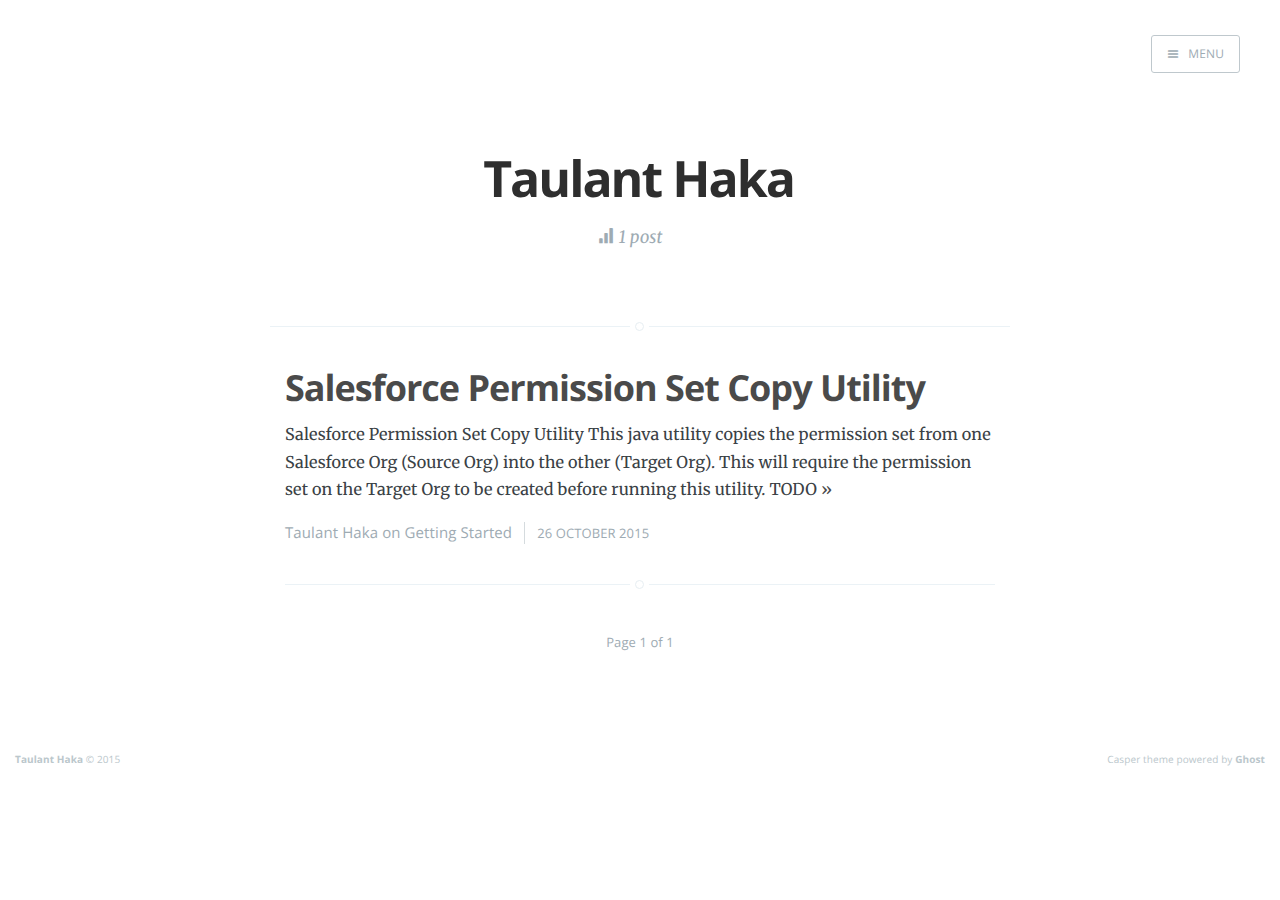
<file: author/taulant-haka/index.html>
<!DOCTYPE html>
<html>
<head>
<title>Taulant Haka</title>
<meta content='Developing is fun.' name='description'>
<meta charset='utf-8'>
<meta content='width=device-width, initial-scale=1.0' name='viewport'>
<meta content='IE=edge' http-equiv='X-UA-Compatible'>
<meta content='True' name='HandheldFriendly'>
<meta content='Taulant Haka' property='og:site_name'>
<meta content='website' property='og:type'>
<meta content='Developing is fun.' property='og:description'>
<meta content='http://thaka.github.io/author/taulant-haka/' property='og:url'>
<meta content='summary' name='twitter:card'>
<meta content='Developing is fun.' name='twitter:description'>
<meta content='http://thaka.github.io/author/taulant-haka/' name='twitter:url'>
<link rel="alternate" type="application/atom+xml" title="Atom Feed" href="/feed.xml" />
<link href="/images/favicon.ico" rel="icon" type="image/ico" />
<link href="/stylesheets/application.css" rel="stylesheet" />
<link href='//fonts.googleapis.com/css?family=Merriweather:300,700,700italic,300italic|Open+Sans:700,400' rel='stylesheet' type='text/css'>
</head>
<body class='home-template nav-closed'>
<div class='nav'>
<h3 class='nav-title'>Menu</h3>
<a class='nav-close' href='#'>
<span class='hidden'>Close</span>
</a>
<ul>
<li class='nav-home' role='presentation'>
<a href='/'>Home</a>
</li>
</ul>
<a class='subscribe-button icon-feed' href='/feed.xml'>Subscribe</a>
</div>
<span class='nav-cover'></span>

<div class='site-wrapper'>
<header class='author-head main-header no-cover'>
<nav class='main-nav overlay clearfix'>
<a class='menu-button icon-menu' href='#'>
<span class='word'>Menu</span>
</a>
</nav>
</header>
<section class='author-profile inner'>
<h1 class='author-title'>Taulant Haka</h1>
<div class='author-meta'>
<span class='author-stats'>
<i class='icon-stats'></i>
1 post
</span>
</div>
</section>
<main class='content' id='content' role='main'>
<div class='extra-pagination inner'>
<nav class='pagination' role='pagination'>
<span class='page-number'>Page 1 of 1</span>
</nav>

</div>
<article class='post'>
<header class='post-header'>
<h2 class='post-title'><a href="/2015/10/26/PermissionSet_Deployment/">Salesforce Permission Set Copy Utility</a></h2>
</header>
<section class='post-excerpt'>
<p>
Salesforce Permission Set Copy Utility

This java utility copies the permission set from one Salesforce Org (Source Org) into the other (Target Org). This will require the permission set on the Target Org to be created before running this utility.

TODO
<a class="read-more" href="/2015/10/26/PermissionSet_Deployment/">&raquo;</a>
</p>
</section>
<footer class='post-meta'>
<a href='/author/taulant-haka/'>Taulant Haka</a>
on <a href='/tag/getting-started/'>Getting Started</a>
<time class='post-date' datetime='2015-10-26'>
26 October 2015
</time>
</footer>
</article>
<nav class='pagination' role='pagination'>
<span class='page-number'>Page 1 of 1</span>
</nav>


</main>

<footer class='site-footer clearfix'>
<section class='copyright'>
<a href='/'>Taulant Haka</a>
&copy;
2015
</section>
<section class='poweredby'>
Casper theme powered by
<a href='https://ghost.org'>Ghost</a>
</section>
</footer>
</div>
<script src="/javascripts/application.js"></script>
</body>
</html>
</file>
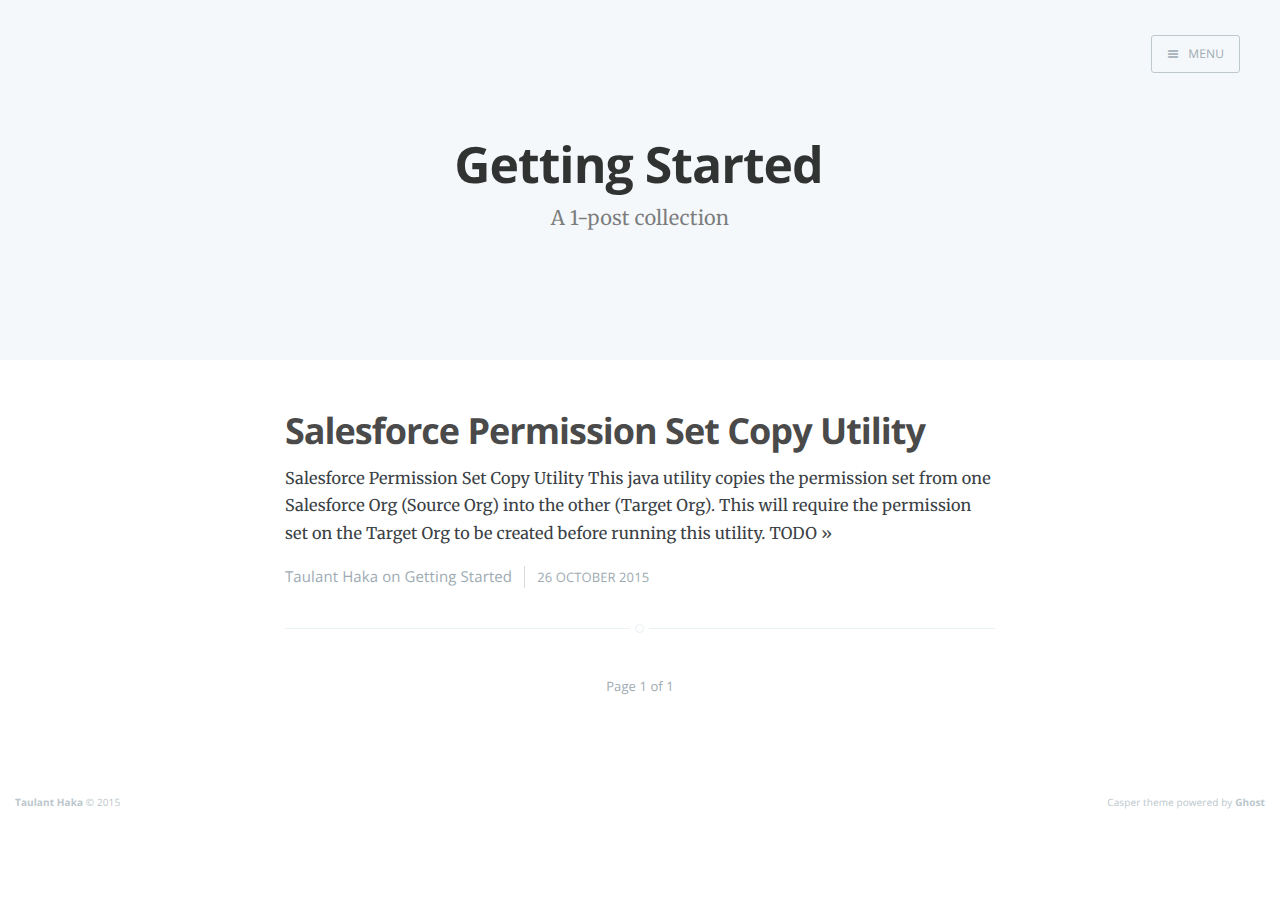
<file: tag/getting-started/index.html>
<!DOCTYPE html>
<html>
<head>
<title>Taulant Haka: Getting Started</title>
<meta content='Developing is fun.' name='description'>
<meta charset='utf-8'>
<meta content='width=device-width, initial-scale=1.0' name='viewport'>
<meta content='IE=edge' http-equiv='X-UA-Compatible'>
<meta content='True' name='HandheldFriendly'>
<meta content='Taulant Haka' property='og:site_name'>
<meta content='website' property='og:type'>
<meta content='Getting Started' property='og:title'>
<meta content='Developing is fun.' property='og:description'>
<meta content='http://thaka.github.io/tag/getting-started/' property='og:url'>
<meta content='summary' name='twitter:card'>
<meta content='Getting Started' name='twitter:title'>
<meta content='Developing is fun.' name='twitter:description'>
<meta content='http://thaka.github.io/tag/getting-started/' name='twitter:url'>
<link rel="alternate" type="application/atom+xml" title="Atom Feed" href="/feed.xml" />
<link href="/images/favicon.ico" rel="icon" type="image/ico" />
<link href="/stylesheets/application.css" rel="stylesheet" />
<link href='//fonts.googleapis.com/css?family=Merriweather:300,700,700italic,300italic|Open+Sans:700,400' rel='stylesheet' type='text/css'>
</head>
<body class='home-template nav-closed'>
<div class='nav'>
<h3 class='nav-title'>Menu</h3>
<a class='nav-close' href='#'>
<span class='hidden'>Close</span>
</a>
<ul>
<li class='nav-home' role='presentation'>
<a href='/'>Home</a>
</li>
</ul>
<a class='subscribe-button icon-feed' href='/tag/getting-started/feed.xml'>Subscribe</a>
</div>
<span class='nav-cover'></span>

<div class='site-wrapper'>
<header class='main-header no-cover tag-head'>
<nav class='main-nav overlay clearfix'>
<a class='menu-button icon-menu' href='#'>
<span class='word'>Menu</span>
</a>
</nav>
<div class='vertical'>
<div class='main-header-content inner'>
<h1 class='page-title'>Getting Started</h1>
<h2 class='page-description'>A 1-post collection</h2>
</div>
</div>
</header>
<main class='content' id='content' role='main'>
<div class='extra-pagination inner'>
<nav class='pagination' role='pagination'>
<span class='page-number'>Page 1 of 1</span>
</nav>

</div>
<article class='post'>
<header class='post-header'>
<h2 class='post-title'><a href="/2015/10/26/PermissionSet_Deployment/">Salesforce Permission Set Copy Utility</a></h2>
</header>
<section class='post-excerpt'>
<p>
Salesforce Permission Set Copy Utility

This java utility copies the permission set from one Salesforce Org (Source Org) into the other (Target Org). This will require the permission set on the Target Org to be created before running this utility.

TODO
<a class="read-more" href="/2015/10/26/PermissionSet_Deployment/">&raquo;</a>
</p>
</section>
<footer class='post-meta'>
<a href='/author/taulant-haka/'>Taulant Haka</a>
on <a href='/tag/getting-started/'>Getting Started</a>
<time class='post-date' datetime='2015-10-26'>
26 October 2015
</time>
</footer>
</article>
<nav class='pagination' role='pagination'>
<span class='page-number'>Page 1 of 1</span>
</nav>


</main>

<footer class='site-footer clearfix'>
<section class='copyright'>
<a href='/'>Taulant Haka</a>
&copy;
2015
</section>
<section class='poweredby'>
Casper theme powered by
<a href='https://ghost.org'>Ghost</a>
</section>
</footer>
</div>
<script src="/javascripts/application.js"></script>
</body>
</html>
</file>
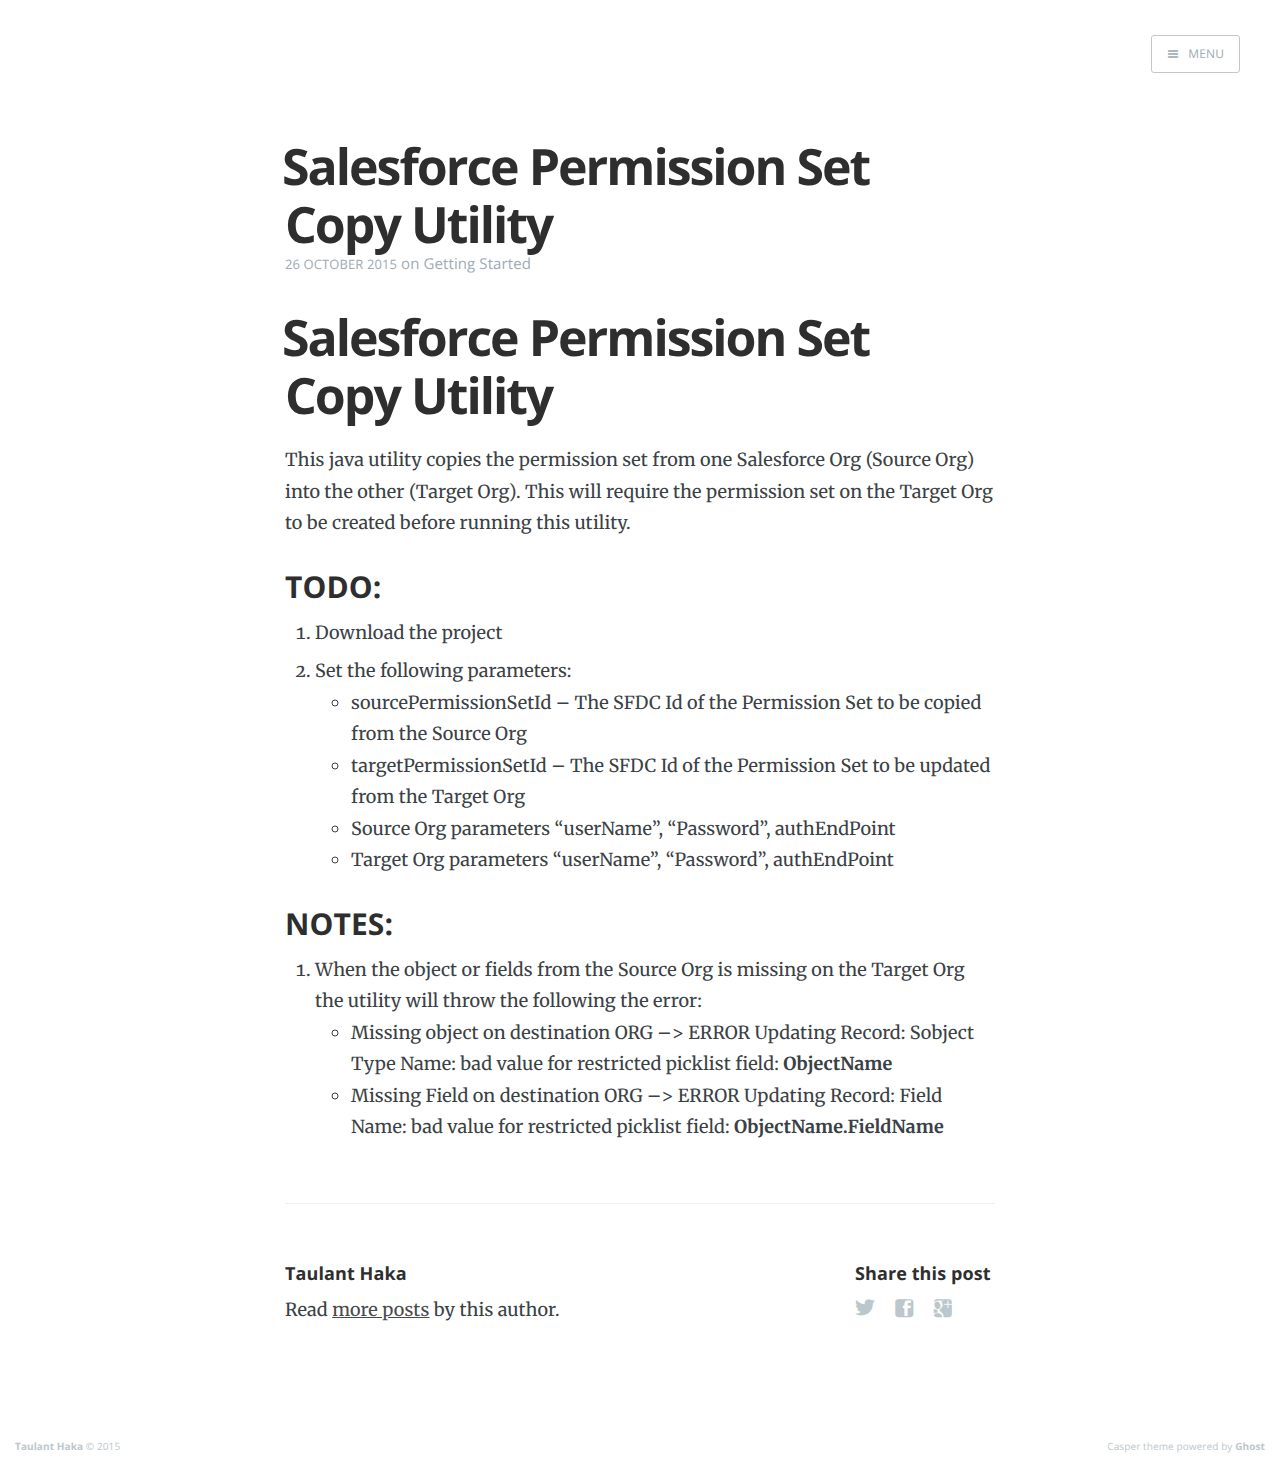
<file: 2015/10/26/PermissionSet_Deployment/index.html>
<!DOCTYPE html>
<html>
<head>
<title>Taulant Haka: Salesforce Permission Set Copy Utility</title>
<meta content='Salesforce Permission Set Copy Utility This java utility copies the permission set from one Salesforce Org (Source Org) into the other (Target O...' name='description'>
<meta charset='utf-8'>
<meta content='width=device-width, initial-scale=1.0' name='viewport'>
<meta content='IE=edge' http-equiv='X-UA-Compatible'>
<meta content='True' name='HandheldFriendly'>
<meta content='Taulant Haka' property='og:site_name'>
<meta content='article' property='og:type'>
<meta content='Salesforce Permission Set Copy Utility' property='og:title'>
<meta content='Salesforce Permission Set Copy Utility This java utility copies the permission set from one Salesforce Org (Source Org) into the other (Target O...' property='og:description'>
<meta content='http://thaka.github.io/2015/10/26/PermissionSet_Deployment/' property='og:url'>
<meta content='2015-10-26' property='article:published_time'>
<meta content='summary' name='twitter:card'>
<meta content='Salesforce Permission Set Copy Utility' name='twitter:title'>
<meta content='Salesforce Permission Set Copy Utility This java utility copies the permission set from one Salesforce Org (Source Org) into the other (Target O...' name='twitter:description'>
<meta content='http://thaka.github.io/2015/10/26/PermissionSet_Deployment/' name='twitter:url'>
<link rel="alternate" type="application/atom+xml" title="Atom Feed" href="/feed.xml" />
<link href="/images/favicon.ico" rel="icon" type="image/ico" />
<link href="/stylesheets/application.css" rel="stylesheet" />
<link href='//fonts.googleapis.com/css?family=Merriweather:300,700,700italic,300italic|Open+Sans:700,400' rel='stylesheet' type='text/css'>
</head>
<body class='post-template nav-closed'>
<div class='nav'>
<h3 class='nav-title'>Menu</h3>
<a class='nav-close' href='#'>
<span class='hidden'>Close</span>
</a>
<ul>
<li class='nav-home' role='presentation'>
<a href='/'>Home</a>
</li>
</ul>
<a class='subscribe-button icon-feed' href='/feed.xml'>Subscribe</a>
</div>
<span class='nav-cover'></span>

<div class='site-wrapper'>
<header class='main-header no-cover post-head'>
<nav class='main-nav clearfix'>
<a class='menu-button icon-menu' href='#'>
<span class='word'>Menu</span>
</a>
</nav>
</header>
<main class='content' role='main'>
<article class='post'>
<header class='post-header'>
<h1 class='post-title'>Salesforce Permission Set Copy Utility</h1>
<section class='post-meta'>
<time class='post-date' datetime='2015-10-26'>
26 October 2015
</time>
on <a href='/tag/getting-started/'>Getting Started</a>
</section>
</header>
<section class='post-content'><h1>Salesforce Permission Set Copy Utility</h1>

<p>This java utility copies the permission set from one Salesforce Org (Source Org) into the other (Target Org). This will require the permission set on the Target Org to be created before running this utility.</p>

<h3>TODO:</h3>

<ol>
<li>Download the project</li>
<li>Set the following parameters:

<ul>
<li>sourcePermissionSetId &ndash; The SFDC Id of the Permission Set to be copied from the Source Org</li>
<li>targetPermissionSetId &ndash; The SFDC Id of the Permission Set to be updated from the Target Org</li>
<li>Source Org parameters &ldquo;userName&rdquo;, &ldquo;Password&rdquo;, authEndPoint</li>
<li>Target Org parameters &ldquo;userName&rdquo;, &ldquo;Password&rdquo;, authEndPoint</li>
</ul></li>
</ol>

<h3>NOTES:</h3>

<ol>
<li>When the object or fields from the Source Org is missing on the Target Org the utility will throw the following the error:

<ul>
<li>Missing object on destination ORG &ndash;&gt; ERROR Updating Record: Sobject Type Name: bad value for restricted picklist field: <strong>ObjectName</strong></li>
<li>Missing Field on destination ORG &ndash;&gt; ERROR Updating Record: Field Name: bad value for restricted picklist field: <strong>ObjectName.FieldName</strong></li>
</ul></li>
</ol>
</section>
<footer class='post-footer'>
<section class='author'>
<h4>
<a href='/author/taulant-haka/'>Taulant Haka</a>
</h4>
<p></p>
Read
<a href='/author/taulant-haka/'>more posts</a>
by this author.
</section>
<section class='share'>
<h4>Share this post</h4>
<a class='icon-twitter' href='https://twitter.com/intent/tweet?text=Salesforce Permission Set Copy Utility&amp;amp;url=http://thaka.github.io/2015/10/26/PermissionSet_Deployment/' onclick="window.open(this.href, 'twitter-share', 'width=550,height=235');return false;">
<span class='hidden'>Twitter</span>
</a>
<a class='icon-facebook' href='https://www.facebook.com/sharer/sharer.php?u=http://thaka.github.io/2015/10/26/PermissionSet_Deployment/' onclick="window.open(this.href, 'facebook-share','width=580,height=296');return false;">
<span class='hidden'>Facebook</span>
</a>
<a class='icon-google-plus' href='https://plus.google.com/share?url=http://thaka.github.io/2015/10/26/PermissionSet_Deployment/' onclick="window.open(this.href, 'google-plus-share', 'width=490,height=530');return false;">
<span class='hidden'>Google+</span>
</a>
</section>
</footer>
</article>
</main>
<aside class='read-next'>
</aside>

<footer class='site-footer clearfix'>
<section class='copyright'>
<a href='/'>Taulant Haka</a>
&copy;
2015
</section>
<section class='poweredby'>
Casper theme powered by
<a href='https://ghost.org'>Ghost</a>
</section>
</footer>
</div>
<script src="/javascripts/application.js"></script>
</body>
</html>
</file>
<file: stylesheets/application.css>
/* ==========================================================================
   Table of Contents
   ========================================================================== */
/*

    0.  Normalize
    1.  Icons
    2.  General
    3.  Utilities
    4.  General
    5.  Single Post
    6.  Tag Archive
    7.  Read Next
    8.  Third Party Elements
    9.  Pagination
    10.  Footer
    11. Media Queries (Tablet)
    12. Media Queries (Mobile)
    13. Animations

*/
/* ==========================================================================
   0. Normalize.css v2.1.3 | MIT License | git.io/normalize | (minified)
   ========================================================================== */
/* line 29, /Users/thaka/temp/casperblog/source/stylesheets/vendor/casper.css */
article, aside, details,
figcaption, figure,
footer, header, hgroup,
main, nav, section,
summary {
  display: block; }

/* line 34, /Users/thaka/temp/casperblog/source/stylesheets/vendor/casper.css */
audio, canvas, video {
  display: inline-block; }

/* line 35, /Users/thaka/temp/casperblog/source/stylesheets/vendor/casper.css */
audio:not([controls]) {
  display: none;
  height: 0; }

/* line 36, /Users/thaka/temp/casperblog/source/stylesheets/vendor/casper.css */
[hidden], template {
  display: none; }

/* line 37, /Users/thaka/temp/casperblog/source/stylesheets/vendor/casper.css */
html {
  font-family: sans-serif;
  -ms-text-size-adjust: 100%;
  -webkit-text-size-adjust: 100%; }

/* line 42, /Users/thaka/temp/casperblog/source/stylesheets/vendor/casper.css */
body {
  margin: 0; }

/* line 43, /Users/thaka/temp/casperblog/source/stylesheets/vendor/casper.css */
a {
  background: transparent; }

/* line 44, /Users/thaka/temp/casperblog/source/stylesheets/vendor/casper.css */
a:focus {
  outline: thin dotted; }

/* line 45, /Users/thaka/temp/casperblog/source/stylesheets/vendor/casper.css */
a:active, a:hover {
  outline: 0; }

/* line 46, /Users/thaka/temp/casperblog/source/stylesheets/vendor/casper.css */
h1 {
  font-size: 2em;
  margin: 0.67em 0; }

/* line 47, /Users/thaka/temp/casperblog/source/stylesheets/vendor/casper.css */
abbr[title] {
  border-bottom: 1px dotted; }

/* line 48, /Users/thaka/temp/casperblog/source/stylesheets/vendor/casper.css */
b, strong {
  font-weight: 700; }

/* line 49, /Users/thaka/temp/casperblog/source/stylesheets/vendor/casper.css */
dfn {
  font-style: italic; }

/* line 50, /Users/thaka/temp/casperblog/source/stylesheets/vendor/casper.css */
hr {
  -moz-box-sizing: content-box;
  box-sizing: content-box;
  height: 0; }

/* line 55, /Users/thaka/temp/casperblog/source/stylesheets/vendor/casper.css */
mark {
  background: #FF0;
  color: #000; }

/* line 56, /Users/thaka/temp/casperblog/source/stylesheets/vendor/casper.css */
code, kbd, pre,
samp {
  font-family: monospace, serif;
  font-size: 1em; }

/* line 58, /Users/thaka/temp/casperblog/source/stylesheets/vendor/casper.css */
pre {
  white-space: pre-wrap; }

/* line 59, /Users/thaka/temp/casperblog/source/stylesheets/vendor/casper.css */
q {
  quotes: "\201C" "\201D" "\2018" "\2019"; }

/* line 60, /Users/thaka/temp/casperblog/source/stylesheets/vendor/casper.css */
small {
  font-size: 80%; }

/* line 61, /Users/thaka/temp/casperblog/source/stylesheets/vendor/casper.css */
sub, sup {
  font-size: 75%;
  line-height: 0;
  position: relative;
  vertical-align: baseline; }

/* line 67, /Users/thaka/temp/casperblog/source/stylesheets/vendor/casper.css */
sup {
  top: -0.5em; }

/* line 68, /Users/thaka/temp/casperblog/source/stylesheets/vendor/casper.css */
sub {
  bottom: -0.25em; }

/* line 69, /Users/thaka/temp/casperblog/source/stylesheets/vendor/casper.css */
img {
  border: 0; }

/* line 70, /Users/thaka/temp/casperblog/source/stylesheets/vendor/casper.css */
svg:not(:root) {
  overflow: hidden; }

/* line 71, /Users/thaka/temp/casperblog/source/stylesheets/vendor/casper.css */
figure {
  margin: 0; }

/* line 72, /Users/thaka/temp/casperblog/source/stylesheets/vendor/casper.css */
fieldset {
  border: 1px solid #c0c0c0;
  margin: 0 2px;
  padding: 0.35em 0.625em 0.75em; }

/* line 77, /Users/thaka/temp/casperblog/source/stylesheets/vendor/casper.css */
legend {
  border: 0;
  padding: 0; }

/* line 78, /Users/thaka/temp/casperblog/source/stylesheets/vendor/casper.css */
button, input, select,
textarea {
  font-family: inherit;
  font-size: 100%;
  margin: 0; }

/* line 80, /Users/thaka/temp/casperblog/source/stylesheets/vendor/casper.css */
button, input {
  line-height: normal; }

/* line 81, /Users/thaka/temp/casperblog/source/stylesheets/vendor/casper.css */
button, select {
  text-transform: none; }

/* line 82, /Users/thaka/temp/casperblog/source/stylesheets/vendor/casper.css */
button, html input[type="button"],
input[type="reset"], input[type="submit"] {
  -webkit-appearance: button;
  cursor: pointer; }

/* line 87, /Users/thaka/temp/casperblog/source/stylesheets/vendor/casper.css */
button[disabled], html input[disabled] {
  cursor: default; }

/* line 88, /Users/thaka/temp/casperblog/source/stylesheets/vendor/casper.css */
input[type="checkbox"],
input[type="radio"] {
  box-sizing: border-box;
  padding: 0; }

/* line 90, /Users/thaka/temp/casperblog/source/stylesheets/vendor/casper.css */
input[type="search"] {
  -webkit-appearance: textfield;
  -moz-box-sizing: content-box;
  -webkit-box-sizing: content-box;
  box-sizing: content-box; }

/* line 96, /Users/thaka/temp/casperblog/source/stylesheets/vendor/casper.css */
input[type="search"]::-webkit-search-cancel-button,
input[type="search"]::-webkit-search-decoration {
  -webkit-appearance: none; }

/* line 98, /Users/thaka/temp/casperblog/source/stylesheets/vendor/casper.css */
button::-moz-focus-inner,
input::-moz-focus-inner {
  border: 0;
  padding: 0; }

/* line 100, /Users/thaka/temp/casperblog/source/stylesheets/vendor/casper.css */
textarea {
  overflow: auto;
  vertical-align: top; }

/* line 101, /Users/thaka/temp/casperblog/source/stylesheets/vendor/casper.css */
table {
  border-collapse: collapse;
  border-spacing: 0; }

/* ==========================================================================
   1. Icons - Sets up the icon font and respective classes
   ========================================================================== */
/* Import the font file with the icons in it */
@font-face {
  font-family: "casper-icons";
  src: url("../fonts/casper-icons.eot?v=1");
  src: url("../fonts/casper-icons.eot?v=1#iefix") format("embedded-opentype"), url("../fonts/casper-icons.woff?v=1") format("woff"), url("../fonts/casper-icons.ttf?v=1") format("truetype"), url("../fonts/casper-icons.svg?v=1#icons") format("svg");
  font-weight: normal;
  font-style: normal; }
/* Apply these base styles to all icons */
/* line 121, /Users/thaka/temp/casperblog/source/stylesheets/vendor/casper.css */
[class^="icon-"]:before, [class*=" icon-"]:before {
  font-family: "casper-icons", "Open Sans", sans-serif;
  speak: none;
  font-style: normal;
  font-weight: normal;
  font-variant: normal;
  text-transform: none;
  line-height: 1;
  text-decoration: none !important;
  -webkit-font-smoothing: antialiased;
  -moz-osx-font-smoothing: grayscale; }

/* Each icon is created by inserting the correct character into the
   content of the :before pseudo element. Like a boss. */
/* line 136, /Users/thaka/temp/casperblog/source/stylesheets/vendor/casper.css */
.icon-ghost:before {
  content: "\f600"; }

/* line 139, /Users/thaka/temp/casperblog/source/stylesheets/vendor/casper.css */
.icon-feed:before {
  content: "\f601"; }

/* line 142, /Users/thaka/temp/casperblog/source/stylesheets/vendor/casper.css */
.icon-twitter:before {
  content: "\f602";
  font-size: 1.1em; }

/* line 146, /Users/thaka/temp/casperblog/source/stylesheets/vendor/casper.css */
.icon-google-plus:before {
  content: "\f603"; }

/* line 149, /Users/thaka/temp/casperblog/source/stylesheets/vendor/casper.css */
.icon-facebook:before {
  content: "\f604"; }

/* line 152, /Users/thaka/temp/casperblog/source/stylesheets/vendor/casper.css */
.icon-arrow-left:before {
  content: "\f605"; }

/* line 155, /Users/thaka/temp/casperblog/source/stylesheets/vendor/casper.css */
.icon-stats:before {
  content: "\f606"; }

/* line 158, /Users/thaka/temp/casperblog/source/stylesheets/vendor/casper.css */
.icon-location:before {
  content: "\f607";
  margin-left: -3px;
  /* Tracking fix */ }

/* line 162, /Users/thaka/temp/casperblog/source/stylesheets/vendor/casper.css */
.icon-link:before {
  content: "\f608"; }

/* line 165, /Users/thaka/temp/casperblog/source/stylesheets/vendor/casper.css */
.icon-menu:before {
  content: "\f609"; }

/*
    IMPORTANT: When making any changes to the icon font, be sure to increment
    the version number by 1 in the @font-face rule. `?v=1` becomes `?v=2`
    This forces browsers to download the new font file.
*/
/* ==========================================================================
   2. General - Setting up some base styles
   ========================================================================== */
/* line 179, /Users/thaka/temp/casperblog/source/stylesheets/vendor/casper.css */
html {
  height: 100%;
  max-height: 100%;
  font-size: 62.5%;
  -webkit-tap-highlight-color: transparent; }

/* line 186, /Users/thaka/temp/casperblog/source/stylesheets/vendor/casper.css */
body {
  height: 100%;
  max-height: 100%;
  font-family: "Merriweather", serif;
  letter-spacing: 0.01rem;
  font-size: 1.8rem;
  line-height: 1.75em;
  color: #3A4145;
  -webkit-font-feature-settings: 'kern' 1;
  -moz-font-feature-settings: 'kern' 1;
  -o-font-feature-settings: 'kern' 1;
  text-rendering: geometricPrecision; }

/* line 200, /Users/thaka/temp/casperblog/source/stylesheets/vendor/casper.css */
::-moz-selection {
  background: #D6EDFF; }

/* line 204, /Users/thaka/temp/casperblog/source/stylesheets/vendor/casper.css */
::selection {
  background: #D6EDFF; }

/* line 208, /Users/thaka/temp/casperblog/source/stylesheets/vendor/casper.css */
h1, h2, h3,
h4, h5, h6 {
  -webkit-font-feature-settings: 'dlig' 1, 'liga' 1, 'lnum' 1, 'kern' 1;
  -moz-font-feature-settings: 'dlig' 1, 'liga' 1, 'lnum' 1, 'kern' 1;
  -o-font-feature-settings: 'dlig' 1, 'liga' 1, 'lnum' 1, 'kern' 1;
  color: #2E2E2E;
  line-height: 1.15em;
  margin: 0 0 0.4em 0;
  font-family: "Open Sans", sans-serif;
  text-rendering: geometricPrecision; }

/* line 220, /Users/thaka/temp/casperblog/source/stylesheets/vendor/casper.css */
h1 {
  font-size: 5rem;
  letter-spacing: -2px;
  text-indent: -3px; }

/* line 226, /Users/thaka/temp/casperblog/source/stylesheets/vendor/casper.css */
h2 {
  font-size: 3.6rem;
  letter-spacing: -1px; }

/* line 231, /Users/thaka/temp/casperblog/source/stylesheets/vendor/casper.css */
h3 {
  font-size: 3rem; }

/* line 235, /Users/thaka/temp/casperblog/source/stylesheets/vendor/casper.css */
h4 {
  font-size: 2.5rem; }

/* line 239, /Users/thaka/temp/casperblog/source/stylesheets/vendor/casper.css */
h5 {
  font-size: 2rem; }

/* line 243, /Users/thaka/temp/casperblog/source/stylesheets/vendor/casper.css */
h6 {
  font-size: 2rem; }

/* line 247, /Users/thaka/temp/casperblog/source/stylesheets/vendor/casper.css */
a {
  color: #4A4A4A;
  transition: color 0.3s ease; }

/* line 252, /Users/thaka/temp/casperblog/source/stylesheets/vendor/casper.css */
a:hover {
  color: #111; }

/* line 256, /Users/thaka/temp/casperblog/source/stylesheets/vendor/casper.css */
p, ul, ol, dl {
  -webkit-font-feature-settings: 'liga' 1, 'onum' 1, 'kern' 1;
  -moz-font-feature-settings: 'liga' 1, 'onum' 1, 'kern' 1;
  -o-font-feature-settings: 'liga' 1, 'onum' 1, 'kern' 1;
  margin: 0 0 1.75em 0;
  text-rendering: geometricPrecision; }

/* line 264, /Users/thaka/temp/casperblog/source/stylesheets/vendor/casper.css */
ol, ul {
  padding-left: 3rem; }

/* line 268, /Users/thaka/temp/casperblog/source/stylesheets/vendor/casper.css */
ol ol, ul ul,
ul ol, ol ul {
  margin: 0 0 0.4em 0;
  padding-left: 2em; }

/* line 274, /Users/thaka/temp/casperblog/source/stylesheets/vendor/casper.css */
dl dt {
  float: left;
  width: 180px;
  overflow: hidden;
  clear: left;
  text-align: right;
  text-overflow: ellipsis;
  white-space: nowrap;
  font-weight: 700;
  margin-bottom: 1em; }

/* line 286, /Users/thaka/temp/casperblog/source/stylesheets/vendor/casper.css */
dl dd {
  margin-left: 200px;
  margin-bottom: 1em; }

/* line 291, /Users/thaka/temp/casperblog/source/stylesheets/vendor/casper.css */
li {
  margin: 0.4em 0; }

/* line 295, /Users/thaka/temp/casperblog/source/stylesheets/vendor/casper.css */
li li {
  margin: 0; }

/* line 299, /Users/thaka/temp/casperblog/source/stylesheets/vendor/casper.css */
hr {
  display: block;
  height: 1px;
  border: 0;
  border-top: #EFEFEF 1px solid;
  margin: 3.2em 0;
  padding: 0; }

/* line 308, /Users/thaka/temp/casperblog/source/stylesheets/vendor/casper.css */
blockquote {
  -moz-box-sizing: border-box;
  box-sizing: border-box;
  margin: 1.75em 0 1.75em -2.2em;
  padding: 0 0 0 1.75em;
  border-left: #4A4A4A 0.4em solid; }

/* line 316, /Users/thaka/temp/casperblog/source/stylesheets/vendor/casper.css */
blockquote p {
  margin: 0.8em 0;
  font-style: italic; }

/* line 321, /Users/thaka/temp/casperblog/source/stylesheets/vendor/casper.css */
blockquote small {
  display: inline-block;
  margin: 0.8em 0 0.8em 1.5em;
  font-size: 0.9em;
  color: #CCC; }

/* line 328, /Users/thaka/temp/casperblog/source/stylesheets/vendor/casper.css */
blockquote small:before {
  content: "\2014 \00A0"; }

/* line 330, /Users/thaka/temp/casperblog/source/stylesheets/vendor/casper.css */
blockquote cite {
  font-weight: 700; }

/* line 334, /Users/thaka/temp/casperblog/source/stylesheets/vendor/casper.css */
blockquote cite a {
  font-weight: normal; }

/* line 336, /Users/thaka/temp/casperblog/source/stylesheets/vendor/casper.css */
mark {
  background-color: #fdffb6; }

/* line 340, /Users/thaka/temp/casperblog/source/stylesheets/vendor/casper.css */
code, tt {
  padding: 1px 3px;
  font-family: Inconsolata, monospace, sans-serif;
  font-size: 0.85em;
  white-space: pre-wrap;
  border: #E3EDF3 1px solid;
  background: #F7FAFB;
  border-radius: 2px; }

/* line 350, /Users/thaka/temp/casperblog/source/stylesheets/vendor/casper.css */
pre {
  -moz-box-sizing: border-box;
  box-sizing: border-box;
  margin: 0 0 1.75em 0;
  border: #E3EDF3 1px solid;
  width: 100%;
  padding: 10px;
  font-family: Inconsolata, monospace, sans-serif;
  font-size: 0.9em;
  white-space: pre;
  overflow: auto;
  background: #F7FAFB;
  border-radius: 3px; }

/* line 365, /Users/thaka/temp/casperblog/source/stylesheets/vendor/casper.css */
pre code, pre tt {
  font-size: inherit;
  white-space: pre-wrap;
  background: transparent;
  border: none;
  padding: 0; }

/* line 373, /Users/thaka/temp/casperblog/source/stylesheets/vendor/casper.css */
kbd {
  display: inline-block;
  margin-bottom: 0.4em;
  padding: 1px 8px;
  border: #CCC 1px solid;
  color: #666;
  text-shadow: #FFF 0 1px 0;
  font-size: 0.9em;
  font-weight: 700;
  background: #F4F4F4;
  border-radius: 4px;
  box-shadow: 0 1px 0 rgba(0, 0, 0, 0.2), 0 1px 0 0 #fff inset; }

/* line 389, /Users/thaka/temp/casperblog/source/stylesheets/vendor/casper.css */
table {
  -moz-box-sizing: border-box;
  box-sizing: border-box;
  margin: 1.75em 0;
  width: 100%;
  max-width: 100%;
  background-color: transparent; }

/* line 398, /Users/thaka/temp/casperblog/source/stylesheets/vendor/casper.css */
table th,
table td {
  padding: 8px;
  line-height: 20px;
  text-align: left;
  vertical-align: top;
  border-top: #EFEFEF 1px solid; }

/* line 407, /Users/thaka/temp/casperblog/source/stylesheets/vendor/casper.css */
table th {
  color: #000; }

/* line 409, /Users/thaka/temp/casperblog/source/stylesheets/vendor/casper.css */
table caption + thead tr:first-child th,
table caption + thead tr:first-child td,
table colgroup + thead tr:first-child th,
table colgroup + thead tr:first-child td,
table thead:first-child tr:first-child th,
table thead:first-child tr:first-child td {
  border-top: 0; }

/* line 418, /Users/thaka/temp/casperblog/source/stylesheets/vendor/casper.css */
table tbody + tbody {
  border-top: #EFEFEF 2px solid; }

/* line 420, /Users/thaka/temp/casperblog/source/stylesheets/vendor/casper.css */
table table table {
  background-color: #FFF; }

/* line 422, /Users/thaka/temp/casperblog/source/stylesheets/vendor/casper.css */
table tbody > tr:nth-child(odd) > td,
table tbody > tr:nth-child(odd) > th {
  background-color: #F6F6F6; }

/* line 427, /Users/thaka/temp/casperblog/source/stylesheets/vendor/casper.css */
table.plain tbody > tr:nth-child(odd) > td,
table.plain tbody > tr:nth-child(odd) > th {
  background: transparent; }

/* line 432, /Users/thaka/temp/casperblog/source/stylesheets/vendor/casper.css */
iframe, .fluid-width-video-wrapper {
  display: block;
  margin: 1.75em 0; }

/* When a video is inside the fitvids wrapper, drop the
margin on the iframe, cause it breaks stuff. */
/* line 439, /Users/thaka/temp/casperblog/source/stylesheets/vendor/casper.css */
.fluid-width-video-wrapper iframe {
  margin: 0; }

/* ==========================================================================
   3. Utilities - These things get used a lot
   ========================================================================== */
/* Clears shit */
/* line 449, /Users/thaka/temp/casperblog/source/stylesheets/vendor/casper.css */
.clearfix:before,
.clearfix:after {
  content: " ";
  display: table; }

/* line 454, /Users/thaka/temp/casperblog/source/stylesheets/vendor/casper.css */
.clearfix:after {
  clear: both; }

/* line 455, /Users/thaka/temp/casperblog/source/stylesheets/vendor/casper.css */
.clearfix {
  zoom: 1; }

/* Hides shit */
/* line 458, /Users/thaka/temp/casperblog/source/stylesheets/vendor/casper.css */
.hidden {
  text-indent: -9999px;
  visibility: hidden;
  display: none; }

/* Creates a responsive wrapper that makes our content scale nicely */
/* line 465, /Users/thaka/temp/casperblog/source/stylesheets/vendor/casper.css */
.inner {
  position: relative;
  width: 80%;
  max-width: 710px;
  margin: 0 auto; }

/* Centres vertically yo. (IE8+) */
/* line 473, /Users/thaka/temp/casperblog/source/stylesheets/vendor/casper.css */
.vertical {
  display: table-cell;
  vertical-align: middle; }

/* Wraps the main content & footer */
/* line 479, /Users/thaka/temp/casperblog/source/stylesheets/vendor/casper.css */
.site-wrapper {
  position: relative;
  z-index: 10;
  min-height: 100%;
  background: #fff;
  -webkit-transition: -webkit-transform 0.5s ease;
  transition: transform 0.5s ease; }

/* line 488, /Users/thaka/temp/casperblog/source/stylesheets/vendor/casper.css */
body.nav-opened .site-wrapper {
  overflow-x: hidden;
  -webkit-transform: translate3D(-240px, 0, 0);
  -ms-transform: translate3D(-240px, 0, 0);
  transform: translate3D(-240px, 0, 0);
  -webkit-transition: -webkit-transform 0.3s ease;
  transition: transform 0.3s ease; }

/* ==========================================================================
   4. General - The main styles for the the theme
   ========================================================================== */
/* Big cover image on the home page */
/* line 503, /Users/thaka/temp/casperblog/source/stylesheets/vendor/casper.css */
.main-header {
  position: relative;
  display: table;
  width: 100%;
  height: 100vh;
  margin-bottom: 5rem;
  text-align: center;
  background: #222 no-repeat center center;
  background-size: cover;
  overflow: hidden; }

/* line 515, /Users/thaka/temp/casperblog/source/stylesheets/vendor/casper.css */
.main-header .inner {
  width: 80%; }

/* line 519, /Users/thaka/temp/casperblog/source/stylesheets/vendor/casper.css */
.main-nav {
  position: relative;
  padding: 35px 40px;
  margin: 0 0 30px 0; }

/* line 525, /Users/thaka/temp/casperblog/source/stylesheets/vendor/casper.css */
.main-nav a {
  text-decoration: none;
  font-family: 'Open Sans', sans-serif; }

/* Navigation */
/* line 531, /Users/thaka/temp/casperblog/source/stylesheets/vendor/casper.css */
body.nav-opened .nav-cover {
  position: fixed;
  top: 0;
  left: 0;
  right: 240px;
  bottom: 0;
  z-index: 200; }

/* line 540, /Users/thaka/temp/casperblog/source/stylesheets/vendor/casper.css */
.nav {
  position: fixed;
  top: 0;
  right: 0;
  bottom: 0;
  z-index: 5;
  width: 240px;
  opacity: 0;
  background: #111;
  margin-bottom: 0;
  text-align: left;
  overflow-y: auto;
  -webkit-transition: -webkit-transform 0.5s ease, opacity 0.3s ease 0.7s;
  transition: transform 0.5s ease, opacity 0.3s ease 0.7s; }

/* line 558, /Users/thaka/temp/casperblog/source/stylesheets/vendor/casper.css */
body.nav-closed .nav {
  -webkit-transform: translate3D(97px, 0, 0);
  -ms-transform: translate3D(97px, 0, 0);
  transform: translate3D(97px, 0, 0); }

/* line 564, /Users/thaka/temp/casperblog/source/stylesheets/vendor/casper.css */
body.nav-opened .nav {
  opacity: 1;
  -webkit-transition: -webkit-transform 0.3s ease, opacity 0s ease 0s;
  transition: transform 0.3s ease, opacity 0s ease 0s;
  -webkit-transform: translate3D(0, 0, 0);
  -ms-transform: translate3D(0, 0, 0);
  transform: translate3D(0, 0, 0); }

/* line 575, /Users/thaka/temp/casperblog/source/stylesheets/vendor/casper.css */
.nav-title {
  position: absolute;
  top: 45px;
  left: 30px;
  font-size: 16px;
  font-weight: 100;
  text-transform: uppercase;
  color: #fff; }

/* line 585, /Users/thaka/temp/casperblog/source/stylesheets/vendor/casper.css */
.nav-close {
  position: absolute;
  top: 38px;
  right: 25px;
  width: 20px;
  height: 20px;
  padding: 0;
  font-size: 10px; }

/* line 595, /Users/thaka/temp/casperblog/source/stylesheets/vendor/casper.css */
.nav-close:focus {
  outline: 0; }

/* line 599, /Users/thaka/temp/casperblog/source/stylesheets/vendor/casper.css */
.nav-close:before,
.nav-close:after {
  content: '';
  position: absolute;
  top: 0;
  width: 20px;
  height: 1px;
  background: #969696;
  top: 15px;
  -webkit-transition: background 0.15s ease;
  transition: background 0.15s ease; }

/* line 612, /Users/thaka/temp/casperblog/source/stylesheets/vendor/casper.css */
.nav-close:before {
  -webkit-transform: rotate(45deg);
  -ms-transform: rotate(45deg);
  transform: rotate(45deg); }

/* line 618, /Users/thaka/temp/casperblog/source/stylesheets/vendor/casper.css */
.nav-close:after {
  -webkit-transform: rotate(-45deg);
  -ms-transform: rotate(-45deg);
  transform: rotate(-45deg); }

/* line 624, /Users/thaka/temp/casperblog/source/stylesheets/vendor/casper.css */
.nav-close:hover:before,
.nav-close:hover:after {
  background: white; }

/* line 629, /Users/thaka/temp/casperblog/source/stylesheets/vendor/casper.css */
.nav ul {
  padding: 90px 9% 5%;
  list-style: none;
  counter-reset: item; }

/* line 635, /Users/thaka/temp/casperblog/source/stylesheets/vendor/casper.css */
.nav li:before {
  display: block;
  float: right;
  padding-right: 4%;
  padding-left: 5px;
  text-align: right;
  font-size: 1.2rem;
  vertical-align: bottom;
  color: #B8B8B8;
  content: counter(item,lower-roman);
  counter-increment: item; }

/* line 647, /Users/thaka/temp/casperblog/source/stylesheets/vendor/casper.css */
.nav li {
  margin: 0; }

/* line 650, /Users/thaka/temp/casperblog/source/stylesheets/vendor/casper.css */
.nav li a {
  text-decoration: none;
  line-height: 1.4;
  font-size: 1.4rem;
  display: block;
  padding: 0.6rem 4%;
  overflow: hidden;
  white-space: nowrap;
  text-overflow: ellipsis; }

/* line 660, /Users/thaka/temp/casperblog/source/stylesheets/vendor/casper.css */
.nav li a:after {
  display: inline-block;
  content: " .......................................................";
  color: rgba(255, 255, 255, 0.2);
  margin-left: 5px; }

/* line 666, /Users/thaka/temp/casperblog/source/stylesheets/vendor/casper.css */
.nav .nav-current:before {
  color: #fff; }

/* line 669, /Users/thaka/temp/casperblog/source/stylesheets/vendor/casper.css */
.nav .nav-current a:after {
  content: " ";
  border-bottom: rgba(255, 255, 255, 0.5) 1px solid;
  width: 100%;
  height: 1px; }

/* line 676, /Users/thaka/temp/casperblog/source/stylesheets/vendor/casper.css */
.nav a:link,
.nav a:visited {
  color: #B8B8B8; }

/* line 681, /Users/thaka/temp/casperblog/source/stylesheets/vendor/casper.css */
.nav li.nav-current a,
.nav a:hover,
.nav a:active,
.nav a:focus {
  color: #fff; }

/* line 688, /Users/thaka/temp/casperblog/source/stylesheets/vendor/casper.css */
.subscribe-button {
  -webkit-box-sizing: border-box;
  -moz-box-sizing: border-box;
  box-sizing: border-box;
  display: block;
  position: absolute;
  bottom: 30px;
  left: 30px;
  right: 30px;
  height: 38px;
  padding: 0 20px;
  color: #111 !important;
  /* Overides `.nav a:link, .nav a:visited` colour */
  text-align: center;
  font-size: 12px;
  font-family: "Open Sans", sans-serif;
  text-transform: uppercase;
  text-decoration: none;
  line-height: 35px;
  border-radius: 3px;
  background: #fff;
  transition: all ease 0.3s; }

/* line 710, /Users/thaka/temp/casperblog/source/stylesheets/vendor/casper.css */
.subscribe-button:before {
  font-size: 9px;
  margin-right: 6px; }

/* Create a bouncing scroll-down arrow on homepage with cover image */
/* line 717, /Users/thaka/temp/casperblog/source/stylesheets/vendor/casper.css */
.scroll-down {
  display: block;
  position: absolute;
  z-index: 100;
  bottom: 45px;
  left: 50%;
  margin-left: -16px;
  width: 34px;
  height: 34px;
  font-size: 34px;
  text-align: center;
  text-decoration: none;
  color: rgba(255, 255, 255, 0.7);
  -webkit-transform: rotate(-90deg);
  -ms-transform: rotate(-90deg);
  transform: rotate(-90deg);
  -webkit-animation: bounce 4s 2s infinite;
  animation: bounce 4s 2s infinite; }

/* Stop it bouncing and increase contrast when hovered */
/* line 738, /Users/thaka/temp/casperblog/source/stylesheets/vendor/casper.css */
.scroll-down:hover {
  color: #fff;
  -webkit-animation: none;
  animation: none; }

/* Put a semi-opaque radial gradient behind the icon to make it more visible
   on photos which happen to have a light background. */
/* line 746, /Users/thaka/temp/casperblog/source/stylesheets/vendor/casper.css */
.home-template .main-header:after {
  display: block;
  content: " ";
  width: 150px;
  height: 130px;
  border-radius: 100%;
  position: absolute;
  bottom: 0;
  left: 50%;
  margin-left: -75px;
  background: radial-gradient(ellipse at center, rgba(0, 0, 0, 0.15) 0%, rgba(0, 0, 0, 0) 70%, rgba(0, 0, 0, 0) 100%); }

/* Hide when there's no cover image or on page2+ */
/* line 760, /Users/thaka/temp/casperblog/source/stylesheets/vendor/casper.css */
.no-cover .scroll-down,
.no-cover.main-header:after,
.archive-template .scroll-down,
.archive-template .main-header:after {
  display: none; }

/* Appears in the top left corner of your home page */
/* line 768, /Users/thaka/temp/casperblog/source/stylesheets/vendor/casper.css */
.blog-logo {
  display: block;
  float: left;
  background: none !important;
  /* Makes sure there is never a background */
  border: none !important;
  /* Makes sure there is never a border */ }

/* line 775, /Users/thaka/temp/casperblog/source/stylesheets/vendor/casper.css */
.blog-logo img {
  -webkit-box-sizing: border-box;
  -moz-box-sizing: border-box;
  box-sizing: border-box;
  display: block;
  height: 38px;
  padding: 1px 0 5px 0;
  width: auto; }

/* line 785, /Users/thaka/temp/casperblog/source/stylesheets/vendor/casper.css */
.menu-button {
  -webkit-box-sizing: border-box;
  -moz-box-sizing: border-box;
  box-sizing: border-box;
  display: inline-block;
  float: right;
  height: 38px;
  padding: 0 15px;
  border-style: solid;
  border-width: 1px;
  opacity: 1;
  text-align: center;
  font-size: 12px;
  text-transform: uppercase;
  line-height: 35px;
  white-space: nowrap;
  border-radius: 3px;
  transition: all 0.5s ease; }

/* line 804, /Users/thaka/temp/casperblog/source/stylesheets/vendor/casper.css */
.menu-button:before {
  font-size: 12px;
  font-weight: bold;
  margin-right: 6px;
  position: relative;
  top: 1px; }

/* line 811, /Users/thaka/temp/casperblog/source/stylesheets/vendor/casper.css */
.menu-button:hover {
  background: #fff; }

/* line 814, /Users/thaka/temp/casperblog/source/stylesheets/vendor/casper.css */
.menu-button:focus {
  outline: 0; }

/* When the navigation is closed */
/* line 819, /Users/thaka/temp/casperblog/source/stylesheets/vendor/casper.css */
.nav-closed .menu-button {
  color: #fff;
  border-color: rgba(255, 255, 255, 0.6); }

/* line 823, /Users/thaka/temp/casperblog/source/stylesheets/vendor/casper.css */
.nav-closed .menu-button:hover {
  color: #222; }

/* When the navigation is closed and there is no cover image */
/* line 828, /Users/thaka/temp/casperblog/source/stylesheets/vendor/casper.css */
.nav-closed .no-cover .menu-button {
  border-color: #BFC8CD;
  color: #9EABB3; }

/* line 832, /Users/thaka/temp/casperblog/source/stylesheets/vendor/casper.css */
.nav-closed .no-cover .menu-button:hover {
  border-color: #555;
  color: #555; }

/* When the navigation is opened */
/* line 838, /Users/thaka/temp/casperblog/source/stylesheets/vendor/casper.css */
.nav-opened .menu-button {
  padding: 0 12px;
  background: #111;
  border-color: #111;
  color: #fff;
  -webkit-transform: translate3D(94px, 0, 0);
  -ms-transform: translate3D(94px, 0, 0);
  transform: translate3D(94px, 0, 0);
  transition: all 0.3s ease; }

/* line 849, /Users/thaka/temp/casperblog/source/stylesheets/vendor/casper.css */
.nav-opened .menu-button .word {
  opacity: 0;
  transition: all 0.3s ease; }

/* Special styles when overlaid on an image*/
/* line 855, /Users/thaka/temp/casperblog/source/stylesheets/vendor/casper.css */
.main-nav.overlay {
  position: absolute;
  top: 0;
  left: 0;
  right: 0;
  height: 70px;
  border: none;
  background: linear-gradient(to bottom, rgba(0, 0, 0, 0.2) 0%, transparent 100%); }

/* line 864, /Users/thaka/temp/casperblog/source/stylesheets/vendor/casper.css */
.no-cover .main-nav.overlay {
  background: none; }

/* The details of your blog. Defined in ghost/settings/ */
/* line 869, /Users/thaka/temp/casperblog/source/stylesheets/vendor/casper.css */
.page-title {
  margin: 10px 0 10px 0;
  font-size: 5rem;
  letter-spacing: -1px;
  font-weight: 700;
  font-family: "Open Sans", sans-serif;
  color: #fff; }

/* line 878, /Users/thaka/temp/casperblog/source/stylesheets/vendor/casper.css */
.page-description {
  margin: 0;
  font-size: 2rem;
  line-height: 1.5em;
  font-weight: 400;
  font-family: "Merriweather", serif;
  letter-spacing: 0.01rem;
  color: rgba(255, 255, 255, 0.8); }

/* line 888, /Users/thaka/temp/casperblog/source/stylesheets/vendor/casper.css */
.no-cover.main-header {
  min-height: 160px;
  max-height: 40vh;
  background: #f5f8fa; }

/* line 894, /Users/thaka/temp/casperblog/source/stylesheets/vendor/casper.css */
.no-cover .page-title {
  color: rgba(0, 0, 0, 0.8); }

/* line 898, /Users/thaka/temp/casperblog/source/stylesheets/vendor/casper.css */
.no-cover .page-description {
  color: rgba(0, 0, 0, 0.5); }

/* Add subtle load-in animation for content on the home page */
/* line 903, /Users/thaka/temp/casperblog/source/stylesheets/vendor/casper.css */
.home-template .page-title {
  -webkit-animation: fade-in-down 0.6s;
  animation: fade-in-down 0.6s;
  -webkit-animation-delay: 0.2s;
  animation-delay: 0.2s; }

/* line 909, /Users/thaka/temp/casperblog/source/stylesheets/vendor/casper.css */
.home-template .page-description {
  -webkit-animation: fade-in-down 0.9s;
  animation: fade-in-down 0.9s;
  -webkit-animation-delay: 0.1s;
  animation-delay: 0.1s; }

/* Every post, on every page, gets this style on its <article> tag */
/* line 917, /Users/thaka/temp/casperblog/source/stylesheets/vendor/casper.css */
.post {
  position: relative;
  width: 80%;
  max-width: 710px;
  margin: 4rem auto;
  padding-bottom: 4rem;
  border-bottom: #EBF2F6 1px solid;
  word-wrap: break-word; }

/* Add a little circle in the middle of the border-bottom on our .post
   just for the lolz and stylepoints. */
/* line 929, /Users/thaka/temp/casperblog/source/stylesheets/vendor/casper.css */
.post:after {
  display: block;
  content: "";
  width: 7px;
  height: 7px;
  border: #E7EEF2 1px solid;
  position: absolute;
  bottom: -5px;
  left: 50%;
  margin-left: -5px;
  background: #FFF;
  border-radius: 100%;
  box-shadow: #FFF 0 0 0 5px; }

/* line 944, /Users/thaka/temp/casperblog/source/stylesheets/vendor/casper.css */
body:not(.post-template) .post-title {
  font-size: 3.6rem; }

/* line 948, /Users/thaka/temp/casperblog/source/stylesheets/vendor/casper.css */
.post-title a {
  text-decoration: none; }

/* line 952, /Users/thaka/temp/casperblog/source/stylesheets/vendor/casper.css */
.post-excerpt p {
  margin: 0;
  font-size: 0.9em;
  line-height: 1.7em; }

/* line 958, /Users/thaka/temp/casperblog/source/stylesheets/vendor/casper.css */
.read-more {
  text-decoration: none; }

/* line 962, /Users/thaka/temp/casperblog/source/stylesheets/vendor/casper.css */
.post-meta {
  display: block;
  margin: 1.75rem 0 0 0;
  font-family: "Open Sans", sans-serif;
  font-size: 1.5rem;
  line-height: 2.2rem;
  color: #9EABB3; }

/* line 971, /Users/thaka/temp/casperblog/source/stylesheets/vendor/casper.css */
.author-thumb {
  width: 24px;
  height: 24px;
  float: left;
  margin-right: 9px;
  border-radius: 100%; }

/* line 979, /Users/thaka/temp/casperblog/source/stylesheets/vendor/casper.css */
.post-meta a {
  color: #9EABB3;
  text-decoration: none; }

/* line 984, /Users/thaka/temp/casperblog/source/stylesheets/vendor/casper.css */
.post-meta a:hover {
  text-decoration: underline; }

/* line 988, /Users/thaka/temp/casperblog/source/stylesheets/vendor/casper.css */
.user-meta {
  position: relative;
  padding: 0.3rem 40px 0 100px;
  min-height: 77px; }

/* line 994, /Users/thaka/temp/casperblog/source/stylesheets/vendor/casper.css */
.post-date {
  display: inline-block;
  margin-left: 8px;
  padding-left: 12px;
  border-left: #d5dbde 1px solid;
  text-transform: uppercase;
  font-size: 1.3rem;
  white-space: nowrap; }

/* line 1004, /Users/thaka/temp/casperblog/source/stylesheets/vendor/casper.css */
.user-image {
  position: absolute;
  top: 0;
  left: 0; }

/* line 1010, /Users/thaka/temp/casperblog/source/stylesheets/vendor/casper.css */
.user-name {
  display: block;
  font-weight: 700; }

/* line 1015, /Users/thaka/temp/casperblog/source/stylesheets/vendor/casper.css */
.user-bio {
  display: block;
  max-width: 440px;
  font-size: 1.4rem;
  line-height: 1.5em; }

/* line 1022, /Users/thaka/temp/casperblog/source/stylesheets/vendor/casper.css */
.publish-meta {
  position: absolute;
  top: 0;
  right: 0;
  padding: 4.3rem 0 4rem 0;
  text-align: right; }

/* line 1030, /Users/thaka/temp/casperblog/source/stylesheets/vendor/casper.css */
.publish-heading {
  display: block;
  font-weight: 700; }

/* line 1035, /Users/thaka/temp/casperblog/source/stylesheets/vendor/casper.css */
.publish-date {
  display: block;
  font-size: 1.4rem;
  line-height: 1.5em; }

/* ==========================================================================
   5. Single Post - When you click on an individual post
   ========================================================================== */
/* line 1046, /Users/thaka/temp/casperblog/source/stylesheets/vendor/casper.css */
.post-template .post-header {
  margin-bottom: 3.4rem; }

/* line 1050, /Users/thaka/temp/casperblog/source/stylesheets/vendor/casper.css */
.post-template .post-title {
  margin-bottom: 0; }

/* line 1054, /Users/thaka/temp/casperblog/source/stylesheets/vendor/casper.css */
.post-template .post-meta {
  margin: 0; }

/* line 1058, /Users/thaka/temp/casperblog/source/stylesheets/vendor/casper.css */
.post-template .post-date {
  padding: 0;
  margin: 0;
  border: none; }

/* Stop elements, such as img wider than the post content, from
   creating horizontal scroll - slight hack due to imperfections
   with browser width % calculations and rounding */
/* line 1067, /Users/thaka/temp/casperblog/source/stylesheets/vendor/casper.css */
.post-template .content {
  overflow: hidden; }

/* Tweak the .post wrapper style */
/* line 1072, /Users/thaka/temp/casperblog/source/stylesheets/vendor/casper.css */
.post-template .post {
  margin-top: 0;
  border-bottom: none;
  padding-bottom: 0; }

/* Kill that stylish little circle that was on the border, too */
/* line 1079, /Users/thaka/temp/casperblog/source/stylesheets/vendor/casper.css */
.post-template .post:after {
  display: none; }

/* Keep images centered, and allow images wider than the main
   text column to break out. */
/* line 1085, /Users/thaka/temp/casperblog/source/stylesheets/vendor/casper.css */
.post-content img {
  display: block;
  max-width: 126%;
  height: auto;
  padding: 0.6em 0;
  /* Centers an image by (1) pushing its left edge to the
     center of its container and (2) shifting the entire image
     in the opposite direction by half its own width.
     Works for images that are larger than their containers. */
  position: relative;
  left: 50%;
  -webkit-transform: translateX(-50%);
  /* for Safari and iOS */
  -ms-transform: translateX(-50%);
  /* for IE9 */
  transform: translateX(-50%); }

/* line 1101, /Users/thaka/temp/casperblog/source/stylesheets/vendor/casper.css */
.footnotes {
  font-style: italic;
  font-size: 1.3rem;
  line-height: 1.6em; }

/* line 1107, /Users/thaka/temp/casperblog/source/stylesheets/vendor/casper.css */
.footnotes li {
  margin: 0.6rem 0; }

/* line 1111, /Users/thaka/temp/casperblog/source/stylesheets/vendor/casper.css */
.footnotes p {
  margin: 0; }

/* line 1115, /Users/thaka/temp/casperblog/source/stylesheets/vendor/casper.css */
.footnotes p a:last-child {
  text-decoration: none; }

/* The author credit area after the post */
/* line 1121, /Users/thaka/temp/casperblog/source/stylesheets/vendor/casper.css */
.post-footer {
  position: relative;
  margin: 6rem 0 0 0;
  padding: 6rem 0 0 0;
  border-top: #EBF2F6 1px solid; }

/* line 1128, /Users/thaka/temp/casperblog/source/stylesheets/vendor/casper.css */
.post-footer h4 {
  font-size: 1.8rem;
  margin: 0; }

/* line 1133, /Users/thaka/temp/casperblog/source/stylesheets/vendor/casper.css */
.post-footer p {
  margin: 1rem 0;
  font-size: 1.4rem;
  line-height: 1.75em; }

/* list of author links - location / url */
/* line 1140, /Users/thaka/temp/casperblog/source/stylesheets/vendor/casper.css */
.author-meta {
  padding: 0;
  margin: 0;
  list-style: none;
  font-size: 1.4rem;
  line-height: 1;
  font-style: italic;
  color: #9EABB3; }

/* line 1150, /Users/thaka/temp/casperblog/source/stylesheets/vendor/casper.css */
.author-meta a {
  color: #9EABB3; }

/* line 1153, /Users/thaka/temp/casperblog/source/stylesheets/vendor/casper.css */
.author-meta a:hover {
  color: #111; }

/* Create some space to the right for the share links */
/* line 1158, /Users/thaka/temp/casperblog/source/stylesheets/vendor/casper.css */
.post-footer .author {
  margin-right: 180px; }

/* line 1162, /Users/thaka/temp/casperblog/source/stylesheets/vendor/casper.css */
.post-footer h4 a {
  color: #2e2e2e;
  text-decoration: none; }

/* line 1167, /Users/thaka/temp/casperblog/source/stylesheets/vendor/casper.css */
.post-footer h4 a:hover {
  text-decoration: underline; }

/* Drop the share links in the space to the right.
   Doing it like this means it's easier for the author bio
   to be flexible at smaller screen sizes while the share
   links remain at a fixed width the whole time */
/* line 1175, /Users/thaka/temp/casperblog/source/stylesheets/vendor/casper.css */
.post-footer .share {
  position: absolute;
  top: 6rem;
  right: 0;
  width: 140px; }

/* line 1182, /Users/thaka/temp/casperblog/source/stylesheets/vendor/casper.css */
.post-footer .share a {
  font-size: 1.8rem;
  display: inline-block;
  margin: 1rem 1.6rem 1.6rem 0;
  color: #BBC7CC;
  text-decoration: none; }

/* line 1190, /Users/thaka/temp/casperblog/source/stylesheets/vendor/casper.css */
.post-footer .share .icon-twitter:hover {
  color: #55acee; }

/* line 1193, /Users/thaka/temp/casperblog/source/stylesheets/vendor/casper.css */
.post-footer .share .icon-facebook:hover {
  color: #3b5998; }

/* line 1196, /Users/thaka/temp/casperblog/source/stylesheets/vendor/casper.css */
.post-footer .share .icon-google-plus:hover {
  color: #dd4b39; }

/* ==========================================================================
   6. Author profile
   ========================================================================== */
/* line 1205, /Users/thaka/temp/casperblog/source/stylesheets/vendor/casper.css */
.post-head.main-header {
  height: 65vh;
  min-height: 180px; }

/* line 1210, /Users/thaka/temp/casperblog/source/stylesheets/vendor/casper.css */
.no-cover.post-head.main-header {
  height: 85px;
  min-height: 0;
  margin-bottom: 0;
  background: transparent; }

/* line 1217, /Users/thaka/temp/casperblog/source/stylesheets/vendor/casper.css */
.tag-head.main-header {
  height: 40vh;
  min-height: 180px; }

/* line 1222, /Users/thaka/temp/casperblog/source/stylesheets/vendor/casper.css */
.author-head.main-header {
  height: 40vh;
  min-height: 180px; }

/* line 1227, /Users/thaka/temp/casperblog/source/stylesheets/vendor/casper.css */
.no-cover.author-head.main-header {
  height: 10vh;
  min-height: 100px;
  background: transparent; }

/* line 1233, /Users/thaka/temp/casperblog/source/stylesheets/vendor/casper.css */
.author-profile {
  padding: 0 15px 5rem 15px;
  border-bottom: #EBF2F6 1px solid;
  text-align: center; }

/* Add a little circle in the middle of the border-bottom */
/* line 1240, /Users/thaka/temp/casperblog/source/stylesheets/vendor/casper.css */
.author-profile:after {
  display: block;
  content: "";
  width: 7px;
  height: 7px;
  border: #E7EEF2 1px solid;
  position: absolute;
  bottom: -5px;
  left: 50%;
  margin-left: -5px;
  background: #FFF;
  border-radius: 100%;
  box-shadow: #FFF 0 0 0 5px; }

/* line 1255, /Users/thaka/temp/casperblog/source/stylesheets/vendor/casper.css */
.author-image {
  -webkit-box-sizing: border-box;
  -moz-box-sizing: border-box;
  box-sizing: border-box;
  display: block;
  position: absolute;
  top: -40px;
  left: 50%;
  margin-left: -40px;
  width: 80px;
  height: 80px;
  border-radius: 100%;
  overflow: hidden;
  padding: 6px;
  background: #fff;
  z-index: 2;
  box-shadow: #E7EEF2 0 0 0 1px; }

/* line 1274, /Users/thaka/temp/casperblog/source/stylesheets/vendor/casper.css */
.author-image .img {
  position: relative;
  display: block;
  width: 100%;
  height: 100%;
  background-size: cover;
  background-position: center center;
  border-radius: 100%; }

/* line 1284, /Users/thaka/temp/casperblog/source/stylesheets/vendor/casper.css */
.author-profile .author-image {
  position: relative;
  left: auto;
  top: auto;
  width: 120px;
  height: 120px;
  padding: 3px;
  margin: -100px auto 0 auto;
  box-shadow: none; }

/* line 1295, /Users/thaka/temp/casperblog/source/stylesheets/vendor/casper.css */
.author-title {
  margin: 1.5rem 0 1rem; }

/* line 1299, /Users/thaka/temp/casperblog/source/stylesheets/vendor/casper.css */
.author-bio {
  font-size: 1.8rem;
  line-height: 1.5em;
  font-weight: 200;
  color: #50585D;
  letter-spacing: 0;
  text-indent: 0; }

/* line 1308, /Users/thaka/temp/casperblog/source/stylesheets/vendor/casper.css */
.author-meta {
  margin: 1.6rem 0; }

/* Location, website, and link */
/* line 1312, /Users/thaka/temp/casperblog/source/stylesheets/vendor/casper.css */
.author-profile .author-meta {
  margin: 2rem 0;
  font-family: "Merriweather", serif;
  letter-spacing: 0.01rem;
  font-size: 1.7rem; }

/* line 1318, /Users/thaka/temp/casperblog/source/stylesheets/vendor/casper.css */
.author-meta span {
  display: inline-block;
  margin: 0 2rem 1rem 0;
  word-wrap: break-word; }

/* line 1323, /Users/thaka/temp/casperblog/source/stylesheets/vendor/casper.css */
.author-meta a {
  text-decoration: none; }

/* Turn off meta for page2+ to make room for extra
   pagination prev/next links */
/* line 1329, /Users/thaka/temp/casperblog/source/stylesheets/vendor/casper.css */
.archive-template .author-profile .author-meta {
  display: none; }

/* ==========================================================================
   7. Read More - Next/Prev Post Links
   ========================================================================== */
/* line 1338, /Users/thaka/temp/casperblog/source/stylesheets/vendor/casper.css */
.read-next {
  display: -webkit-box;
  display: -webkit-flex;
  display: -ms-flexbox;
  display: flex;
  -webkit-box-align: stretch;
  -webkit-align-items: stretch;
  -ms-flex-align: stretch;
  align-items: stretch;
  margin-top: 10rem; }

/* line 1350, /Users/thaka/temp/casperblog/source/stylesheets/vendor/casper.css */
.read-next-story {
  display: -webkit-box;
  display: -webkit-flex;
  display: -ms-flexbox;
  display: flex;
  -webkit-box-flex: 1;
  -webkit-flex-grow: 1;
  -ms-flex-positive: 1;
  flex-grow: 1;
  min-width: 50%;
  text-decoration: none;
  position: relative;
  text-align: center;
  color: #fff;
  background: #222 no-repeat center center;
  background-size: cover;
  overflow: hidden; }

/* line 1368, /Users/thaka/temp/casperblog/source/stylesheets/vendor/casper.css */
.read-next-story:hover:before {
  background: rgba(0, 0, 0, 0.8);
  transition: all 0.2s ease; }

/* line 1372, /Users/thaka/temp/casperblog/source/stylesheets/vendor/casper.css */
.read-next-story:hover .post:before {
  color: #222;
  background: #fff;
  transition: all 0.2s ease; }

/* line 1378, /Users/thaka/temp/casperblog/source/stylesheets/vendor/casper.css */
.read-next-story:before {
  content: "";
  display: block;
  position: absolute;
  top: 0;
  right: 0;
  bottom: 0;
  left: 0;
  background: rgba(0, 0, 0, 0.7);
  transition: all 0.5s ease; }

/* line 1390, /Users/thaka/temp/casperblog/source/stylesheets/vendor/casper.css */
.read-next-story .post {
  padding-top: 6rem;
  padding-bottom: 6rem; }

/* line 1395, /Users/thaka/temp/casperblog/source/stylesheets/vendor/casper.css */
.read-next-story .post:before {
  content: "Read This Next";
  padding: 4px 10px 5px;
  text-transform: uppercase;
  font-size: 1.1rem;
  font-family: "Open Sans", sans-serif;
  color: rgba(255, 255, 255, 0.8);
  border: rgba(255, 255, 255, 0.5) 1px solid;
  border-radius: 4px;
  transition: all 0.5s ease; }

/* line 1406, /Users/thaka/temp/casperblog/source/stylesheets/vendor/casper.css */
.read-next-story.prev .post:before {
  content: "You Might Enjoy"; }

/* line 1410, /Users/thaka/temp/casperblog/source/stylesheets/vendor/casper.css */
.read-next-story h2 {
  margin-top: 1rem;
  color: #fff; }

/* line 1415, /Users/thaka/temp/casperblog/source/stylesheets/vendor/casper.css */
.read-next-story p {
  margin: 0;
  color: rgba(255, 255, 255, 0.8); }

/* Special styles for posts with no cover images */
/* line 1421, /Users/thaka/temp/casperblog/source/stylesheets/vendor/casper.css */
.read-next-story.no-cover {
  background: #f5f8fa; }

/* line 1425, /Users/thaka/temp/casperblog/source/stylesheets/vendor/casper.css */
.read-next-story.no-cover:before {
  display: none; }

/* line 1429, /Users/thaka/temp/casperblog/source/stylesheets/vendor/casper.css */
.read-next-story.no-cover .post:before {
  color: rgba(0, 0, 0, 0.5);
  border-color: rgba(0, 0, 0, 0.2); }

/* line 1434, /Users/thaka/temp/casperblog/source/stylesheets/vendor/casper.css */
.read-next-story.no-cover h2 {
  color: rgba(0, 0, 0, 0.8); }

/* line 1438, /Users/thaka/temp/casperblog/source/stylesheets/vendor/casper.css */
.read-next-story.no-cover p {
  color: rgba(0, 0, 0, 0.5); }

/* if there are two posts without covers, put a border between them */
/* line 1443, /Users/thaka/temp/casperblog/source/stylesheets/vendor/casper.css */
.read-next-story.no-cover + .read-next-story.no-cover {
  border-left: rgba(0, 0, 100, 0.04) 1px solid;
  -webkit-box-sizing: border-box;
  -moz-box-sizing: border-box;
  box-sizing: border-box; }

/* Correctly position site-footer when next to the .read-next container */
/* line 1451, /Users/thaka/temp/casperblog/source/stylesheets/vendor/casper.css */
.read-next + .site-footer {
  position: absolute;
  bottom: 0;
  left: 0;
  right: 0;
  margin: 0; }

/* ==========================================================================
   8. Third Party Elements - Embeds from other services
   ========================================================================== */
/* Github */
/* line 1464, /Users/thaka/temp/casperblog/source/stylesheets/vendor/casper.css */
.gist table {
  margin: 0;
  font-size: 1.4rem; }

/* line 1468, /Users/thaka/temp/casperblog/source/stylesheets/vendor/casper.css */
.gist td {
  line-height: 1.4; }

/* line 1471, /Users/thaka/temp/casperblog/source/stylesheets/vendor/casper.css */
.gist .line-number {
  min-width: 25px; }

/* Pastebin */
/* line 1476, /Users/thaka/temp/casperblog/source/stylesheets/vendor/casper.css */
.content .embedPastebin {
  margin-bottom: 1.75em; }

/* ==========================================================================
   9. Pagination - Tools to let you flick between pages
   ========================================================================== */
/* The main wrapper for our pagination links */
/* line 1486, /Users/thaka/temp/casperblog/source/stylesheets/vendor/casper.css */
.pagination {
  position: relative;
  width: 80%;
  max-width: 710px;
  margin: 4rem auto;
  font-family: "Open Sans", sans-serif;
  font-size: 1.3rem;
  color: #9EABB3;
  text-align: center; }

/* line 1497, /Users/thaka/temp/casperblog/source/stylesheets/vendor/casper.css */
.pagination a {
  color: #9EABB3;
  transition: all 0.2s ease; }

/* Push the previous/next links out to the left/right */
/* line 1503, /Users/thaka/temp/casperblog/source/stylesheets/vendor/casper.css */
.older-posts,
.newer-posts {
  position: absolute;
  display: inline-block;
  padding: 0 15px;
  border: #bfc8cd 1px solid;
  text-decoration: none;
  border-radius: 4px;
  transition: border 0.3s ease; }

/* line 1514, /Users/thaka/temp/casperblog/source/stylesheets/vendor/casper.css */
.older-posts {
  right: 0; }

/* line 1518, /Users/thaka/temp/casperblog/source/stylesheets/vendor/casper.css */
.page-number {
  display: inline-block;
  padding: 2px 0;
  min-width: 100px; }

/* line 1524, /Users/thaka/temp/casperblog/source/stylesheets/vendor/casper.css */
.newer-posts {
  left: 0; }

/* line 1528, /Users/thaka/temp/casperblog/source/stylesheets/vendor/casper.css */
.older-posts:hover,
.newer-posts:hover {
  color: #889093;
  border-color: #98a0a4; }

/* line 1534, /Users/thaka/temp/casperblog/source/stylesheets/vendor/casper.css */
.extra-pagination {
  display: none;
  border-bottom: #EBF2F6 1px solid; }

/* line 1538, /Users/thaka/temp/casperblog/source/stylesheets/vendor/casper.css */
.extra-pagination:after {
  display: block;
  content: "";
  width: 7px;
  height: 7px;
  border: #E7EEF2 1px solid;
  position: absolute;
  bottom: -5px;
  left: 50%;
  margin-left: -5px;
  background: #FFF;
  border-radius: 100%;
  box-shadow: #FFF 0 0 0 5px; }

/* line 1552, /Users/thaka/temp/casperblog/source/stylesheets/vendor/casper.css */
.extra-pagination .pagination {
  width: auto; }

/* On page2+ make all the headers smaller */
/* line 1557, /Users/thaka/temp/casperblog/source/stylesheets/vendor/casper.css */
.archive-template .main-header {
  max-height: 30vh; }

/* On page2+ show extra pagination controls at the top of post list */
/* line 1562, /Users/thaka/temp/casperblog/source/stylesheets/vendor/casper.css */
.archive-template .extra-pagination {
  display: block; }

/* ==========================================================================
   10. Footer - The bottom of every page
   ========================================================================== */
/* line 1571, /Users/thaka/temp/casperblog/source/stylesheets/vendor/casper.css */
.site-footer {
  position: relative;
  margin: 8rem 0 0 0;
  padding: 1rem 15px;
  font-family: "Open Sans", sans-serif;
  font-size: 1rem;
  line-height: 1.75em;
  color: #BBC7CC; }

/* line 1581, /Users/thaka/temp/casperblog/source/stylesheets/vendor/casper.css */
.site-footer a {
  color: #BBC7CC;
  text-decoration: none;
  font-weight: bold; }

/* line 1587, /Users/thaka/temp/casperblog/source/stylesheets/vendor/casper.css */
.site-footer a:hover {
  border-bottom: #bbc7cc 1px solid; }

/* line 1591, /Users/thaka/temp/casperblog/source/stylesheets/vendor/casper.css */
.poweredby {
  display: block;
  width: 45%;
  float: right;
  text-align: right; }

/* line 1598, /Users/thaka/temp/casperblog/source/stylesheets/vendor/casper.css */
.copyright {
  display: block;
  width: 45%;
  float: left; }

/* ==========================================================================
   11. Media Queries - Smaller than 900px
   ========================================================================== */
@media only screen and (max-width: 900px) {
  /* line 1611, /Users/thaka/temp/casperblog/source/stylesheets/vendor/casper.css */
  blockquote {
    margin-left: 0; }

  /* line 1615, /Users/thaka/temp/casperblog/source/stylesheets/vendor/casper.css */
  .main-header {
    -webkit-box-sizing: border-box;
    -moz-box-sizing: border-box;
    box-sizing: border-box;
    height: auto;
    min-height: 240px;
    height: 60vh;
    padding: 15% 0; }

  /* line 1625, /Users/thaka/temp/casperblog/source/stylesheets/vendor/casper.css */
  .scroll-down,
  .home-template .main-header:after {
    display: none; }

  /* line 1628, /Users/thaka/temp/casperblog/source/stylesheets/vendor/casper.css */
  .archive-template .main-header {
    min-height: 180px;
    padding: 10% 0; }

  /* line 1633, /Users/thaka/temp/casperblog/source/stylesheets/vendor/casper.css */
  .blog-logo img {
    padding: 4px 0; }

  /* line 1637, /Users/thaka/temp/casperblog/source/stylesheets/vendor/casper.css */
  .page-title {
    font-size: 4rem;
    letter-spacing: -1px; }

  /* line 1642, /Users/thaka/temp/casperblog/source/stylesheets/vendor/casper.css */
  .page-description {
    font-size: 1.8rem;
    line-height: 1.5em; }

  /* line 1647, /Users/thaka/temp/casperblog/source/stylesheets/vendor/casper.css */
  .post {
    font-size: 0.95em; }

  /* line 1651, /Users/thaka/temp/casperblog/source/stylesheets/vendor/casper.css */
  body:not(.post-template) .post-title {
    font-size: 3.2rem; }

  /* line 1655, /Users/thaka/temp/casperblog/source/stylesheets/vendor/casper.css */
  hr {
    margin: 2.4em 0; }

  /* line 1659, /Users/thaka/temp/casperblog/source/stylesheets/vendor/casper.css */
  ol, ul {
    padding-left: 2em; }

  /* line 1663, /Users/thaka/temp/casperblog/source/stylesheets/vendor/casper.css */
  h1 {
    font-size: 4.5rem;
    text-indent: -2px; }

  /* line 1668, /Users/thaka/temp/casperblog/source/stylesheets/vendor/casper.css */
  h2 {
    font-size: 3.6rem; }

  /* line 1672, /Users/thaka/temp/casperblog/source/stylesheets/vendor/casper.css */
  h3 {
    font-size: 3.1rem; }

  /* line 1676, /Users/thaka/temp/casperblog/source/stylesheets/vendor/casper.css */
  h4 {
    font-size: 2.5rem; }

  /* line 1680, /Users/thaka/temp/casperblog/source/stylesheets/vendor/casper.css */
  h5 {
    font-size: 2.2rem; }

  /* line 1684, /Users/thaka/temp/casperblog/source/stylesheets/vendor/casper.css */
  h6 {
    font-size: 1.8rem; }

  /* line 1688, /Users/thaka/temp/casperblog/source/stylesheets/vendor/casper.css */
  .author-profile {
    padding-bottom: 4rem; }

  /* line 1692, /Users/thaka/temp/casperblog/source/stylesheets/vendor/casper.css */
  .author-profile .author-bio {
    font-size: 1.6rem; }

  /* line 1696, /Users/thaka/temp/casperblog/source/stylesheets/vendor/casper.css */
  .author-meta span {
    display: block;
    margin: 1.5rem 0; }

  /* line 1700, /Users/thaka/temp/casperblog/source/stylesheets/vendor/casper.css */
  .author-profile .author-meta span {
    font-size: 1.6rem; }

  /* line 1704, /Users/thaka/temp/casperblog/source/stylesheets/vendor/casper.css */
  .post-head.main-header {
    height: 45vh; }

  /* line 1708, /Users/thaka/temp/casperblog/source/stylesheets/vendor/casper.css */
  .tag-head.main-header,
  .author-head.main-header {
    height: 30vh; }

  /* line 1713, /Users/thaka/temp/casperblog/source/stylesheets/vendor/casper.css */
  .no-cover.post-head.main-header {
    height: 55px;
    padding: 0; }

  /* line 1718, /Users/thaka/temp/casperblog/source/stylesheets/vendor/casper.css */
  .no-cover.author-head.main-header {
    padding: 0; }

  /* line 1722, /Users/thaka/temp/casperblog/source/stylesheets/vendor/casper.css */
  .read-next {
    -webkit-box-orient: vertical;
    -webkit-box-direction: normal;
    -webkit-flex-direction: column;
    -ms-flex-direction: column;
    flex-direction: column;
    margin-top: 4rem; }

  /* line 1731, /Users/thaka/temp/casperblog/source/stylesheets/vendor/casper.css */
  .read-next p {
    display: none; }

  /* line 1735, /Users/thaka/temp/casperblog/source/stylesheets/vendor/casper.css */
  .read-next-story.no-cover + .read-next-story.no-cover {
    border-top: rgba(0, 0, 100, 0.06) 1px solid;
    border-left: none; } }
/* ==========================================================================
   12. Media Queries - Smaller than 500px
   ========================================================================== */
@media only screen and (max-width: 500px) {
  /* line 1749, /Users/thaka/temp/casperblog/source/stylesheets/vendor/casper.css */
  .main-header {
    margin-bottom: 15px;
    height: 40vh; }

  /* line 1754, /Users/thaka/temp/casperblog/source/stylesheets/vendor/casper.css */
  .no-cover.main-header {
    height: 30vh; }

  /* line 1758, /Users/thaka/temp/casperblog/source/stylesheets/vendor/casper.css */
  .archive-template .main-header {
    max-height: 20vh;
    min-height: 160px;
    padding: 10% 0; }

  /* line 1764, /Users/thaka/temp/casperblog/source/stylesheets/vendor/casper.css */
  .main-nav {
    padding: 5px;
    margin-bottom: 2rem; }

  /* line 1769, /Users/thaka/temp/casperblog/source/stylesheets/vendor/casper.css */
  .blog-logo {
    padding: 5px; }

  /* line 1773, /Users/thaka/temp/casperblog/source/stylesheets/vendor/casper.css */
  .blog-logo img {
    height: 30px; }

  /* line 1777, /Users/thaka/temp/casperblog/source/stylesheets/vendor/casper.css */
  .menu-button {
    padding: 0 5px;
    border-radius: 0;
    border-width: 0;
    color: #2e2e2e;
    background: transparent; }

  /* line 1784, /Users/thaka/temp/casperblog/source/stylesheets/vendor/casper.css */
  .menu-button:hover {
    color: #2e2e2e;
    border-color: transparent;
    background: none; }

  /* line 1789, /Users/thaka/temp/casperblog/source/stylesheets/vendor/casper.css */
  body.nav-opened .menu-button {
    background: none;
    border: transparent; }

  /* line 1794, /Users/thaka/temp/casperblog/source/stylesheets/vendor/casper.css */
  .main-nav.overlay a:hover {
    color: #fff;
    border-color: transparent;
    background: transparent; }

  /* line 1800, /Users/thaka/temp/casperblog/source/stylesheets/vendor/casper.css */
  .no-cover .main-nav.overlay {
    background: none; }

  /* line 1803, /Users/thaka/temp/casperblog/source/stylesheets/vendor/casper.css */
  .no-cover .main-nav.overlay .menu-button {
    border: none; }

  /* line 1807, /Users/thaka/temp/casperblog/source/stylesheets/vendor/casper.css */
  .main-nav.overlay .menu-button {
    border-color: transparent; }

  /* line 1811, /Users/thaka/temp/casperblog/source/stylesheets/vendor/casper.css */
  .nav-title {
    top: 25px; }

  /* line 1816, /Users/thaka/temp/casperblog/source/stylesheets/vendor/casper.css */
  .nav-close {
    position: absolute;
    top: 18px; }

  /* line 1821, /Users/thaka/temp/casperblog/source/stylesheets/vendor/casper.css */
  .nav ul {
    padding: 60px 9% 5%; }

  /* line 1825, /Users/thaka/temp/casperblog/source/stylesheets/vendor/casper.css */
  .inner,
  .pagination {
    width: auto;
    margin: 2rem auto; }

  /* line 1831, /Users/thaka/temp/casperblog/source/stylesheets/vendor/casper.css */
  .post {
    width: auto;
    margin-top: 2rem;
    margin-bottom: 2rem;
    margin-left: 16px;
    margin-right: 16px;
    padding-bottom: 2rem;
    line-height: 1.65em; }

  /* line 1841, /Users/thaka/temp/casperblog/source/stylesheets/vendor/casper.css */
  .post-date {
    display: none; }

  /* line 1845, /Users/thaka/temp/casperblog/source/stylesheets/vendor/casper.css */
  .post-template .post-header {
    margin-bottom: 2rem; }

  /* line 1849, /Users/thaka/temp/casperblog/source/stylesheets/vendor/casper.css */
  .post-template .post-date {
    display: inline-block; }

  /* line 1853, /Users/thaka/temp/casperblog/source/stylesheets/vendor/casper.css */
  hr {
    margin: 1.75em 0; }

  /* line 1857, /Users/thaka/temp/casperblog/source/stylesheets/vendor/casper.css */
  p, ul, ol, dl {
    font-size: 0.95em;
    margin: 0 0 2.5rem 0; }

  /* line 1862, /Users/thaka/temp/casperblog/source/stylesheets/vendor/casper.css */
  .page-title {
    font-size: 3rem; }

  /* line 1866, /Users/thaka/temp/casperblog/source/stylesheets/vendor/casper.css */
  .post-excerpt p {
    font-size: 0.85em; }

  /* line 1870, /Users/thaka/temp/casperblog/source/stylesheets/vendor/casper.css */
  .page-description {
    font-size: 1.6rem; }

  /* line 1874, /Users/thaka/temp/casperblog/source/stylesheets/vendor/casper.css */
  h1, h2, h3,
  h4, h5, h6 {
    margin: 0 0 0.3em 0; }

  /* line 1879, /Users/thaka/temp/casperblog/source/stylesheets/vendor/casper.css */
  h1 {
    font-size: 2.8rem;
    letter-spacing: -1px; }

  /* line 1884, /Users/thaka/temp/casperblog/source/stylesheets/vendor/casper.css */
  h2 {
    font-size: 2.4rem;
    letter-spacing: 0; }

  /* line 1889, /Users/thaka/temp/casperblog/source/stylesheets/vendor/casper.css */
  h3 {
    font-size: 2.1rem; }

  /* line 1893, /Users/thaka/temp/casperblog/source/stylesheets/vendor/casper.css */
  h4 {
    font-size: 1.9rem; }

  /* line 1897, /Users/thaka/temp/casperblog/source/stylesheets/vendor/casper.css */
  h5 {
    font-size: 1.8rem; }

  /* line 1901, /Users/thaka/temp/casperblog/source/stylesheets/vendor/casper.css */
  h6 {
    font-size: 1.8rem; }

  /* line 1905, /Users/thaka/temp/casperblog/source/stylesheets/vendor/casper.css */
  body:not(.post-template) .post-title {
    font-size: 2.5rem; }

  /* line 1909, /Users/thaka/temp/casperblog/source/stylesheets/vendor/casper.css */
  .post-template .site-footer {
    margin-top: 0; }

  /* line 1913, /Users/thaka/temp/casperblog/source/stylesheets/vendor/casper.css */
  .post-content img {
    padding: 0;
    width: calc(100% + 32px);
    /* expand with to image + margins */
    min-width: 0;
    max-width: 112%;
    /* fallback when calc doesn't work */ }

  /* line 1920, /Users/thaka/temp/casperblog/source/stylesheets/vendor/casper.css */
  .post-meta {
    font-size: 1.3rem;
    margin-top: 1rem; }

  /* line 1925, /Users/thaka/temp/casperblog/source/stylesheets/vendor/casper.css */
  .post-footer {
    padding: 5rem 0 3rem 0;
    text-align: center; }

  /* line 1930, /Users/thaka/temp/casperblog/source/stylesheets/vendor/casper.css */
  .post-footer .author {
    margin: 0 0 2rem 0;
    padding: 0 0 1.6rem 0;
    border-bottom: #EBF2F6 1px dashed; }

  /* line 1936, /Users/thaka/temp/casperblog/source/stylesheets/vendor/casper.css */
  .post-footer .share {
    position: static;
    width: auto; }

  /* line 1941, /Users/thaka/temp/casperblog/source/stylesheets/vendor/casper.css */
  .post-footer .share a {
    margin: 1.4rem 0.8rem 0 0.8rem; }

  /* line 1945, /Users/thaka/temp/casperblog/source/stylesheets/vendor/casper.css */
  .author-meta li {
    float: none;
    margin: 0;
    line-height: 1.75em; }

  /* line 1951, /Users/thaka/temp/casperblog/source/stylesheets/vendor/casper.css */
  .author-meta li:before {
    display: none; }

  /* line 1955, /Users/thaka/temp/casperblog/source/stylesheets/vendor/casper.css */
  .older-posts,
  .newer-posts {
    position: static;
    margin: 10px 0; }

  /* line 1961, /Users/thaka/temp/casperblog/source/stylesheets/vendor/casper.css */
  .page-number {
    display: block; }

  /* line 1965, /Users/thaka/temp/casperblog/source/stylesheets/vendor/casper.css */
  .site-footer {
    margin-top: 3rem; }

  /* line 1969, /Users/thaka/temp/casperblog/source/stylesheets/vendor/casper.css */
  .author-profile {
    padding-bottom: 2rem; }

  /* line 1973, /Users/thaka/temp/casperblog/source/stylesheets/vendor/casper.css */
  .post-head.main-header {
    height: 30vh; }

  /* line 1977, /Users/thaka/temp/casperblog/source/stylesheets/vendor/casper.css */
  .tag-head.main-header,
  .author-head.main-header {
    height: 20vh; }

  /* line 1982, /Users/thaka/temp/casperblog/source/stylesheets/vendor/casper.css */
  .author-profile .author-image {
    margin-top: -70px; }

  /* line 1986, /Users/thaka/temp/casperblog/source/stylesheets/vendor/casper.css */
  .author-profile .author-meta span {
    font-size: 1.4rem; }

  /* line 1990, /Users/thaka/temp/casperblog/source/stylesheets/vendor/casper.css */
  .archive-template .main-header .page-description {
    display: none; }

  /* line 1994, /Users/thaka/temp/casperblog/source/stylesheets/vendor/casper.css */
  .read-next {
    margin-top: 2rem;
    margin-bottom: -37px; }

  /* line 1999, /Users/thaka/temp/casperblog/source/stylesheets/vendor/casper.css */
  .read-next .post {
    width: 100%; } }
/* ==========================================================================
   13. Animations
   ========================================================================== */
/* Used to fade in title/desc on the home page */
@-webkit-keyframes fade-in-down {
  0% {
    opacity: 0;
    -webkit-transform: translateY(-10px);
    transform: translateY(-10px); }
  100% {
    opacity: 1;
    -webkit-transform: translateY(0);
    transform: translateY(0); } }
@keyframes fade-in-down {
  0% {
    opacity: 0;
    -webkit-transform: translateY(-10px);
    transform: translateY(-10px); }
  100% {
    opacity: 1;
    -webkit-transform: translateY(0);
    transform: translateY(0); } }
/* Used to bounce .scroll-down on home page */
@-webkit-keyframes bounce {
  0%, 10%, 25%, 40%, 50% {
    -webkit-transform: translateY(0) rotate(-90deg);
    transform: translateY(0) rotate(-90deg); }
  20% {
    -webkit-transform: translateY(-10px) rotate(-90deg);
    transform: translateY(-10px) rotate(-90deg); }
  30% {
    -webkit-transform: translateY(-5px) rotate(-90deg);
    transform: translateY(-5px) rotate(-90deg); } }
@keyframes bounce {
  0%, 20%, 50%, 80%, 100% {
    -webkit-transform: translateY(0) rotate(-90deg);
    transform: translateY(0) rotate(-90deg); }
  40% {
    -webkit-transform: translateY(-10px) rotate(-90deg);
    transform: translateY(-10px) rotate(-90deg); }
  60% {
    -webkit-transform: translateY(-5px) rotate(-90deg);
    transform: translateY(-5px) rotate(-90deg); } }
/* ==========================================================================
   End of file. Animations should be the last thing here. Do not add stuff
   below this point, or it will probably fuck everything up.
   ========================================================================== */
/* line 1, /Users/thaka/temp/casperblog/source/stylesheets/_syntax.css.erb */
.highlight table td {
  padding: 5px; }

/* line 2, /Users/thaka/temp/casperblog/source/stylesheets/_syntax.css.erb */
.highlight table pre {
  margin: 0; }

/* line 3, /Users/thaka/temp/casperblog/source/stylesheets/_syntax.css.erb */
.highlight, .highlight .w {
  color: #303030; }

/* line 6, /Users/thaka/temp/casperblog/source/stylesheets/_syntax.css.erb */
.highlight .err {
  color: #151515;
  background-color: #ac4142; }

/* line 10, /Users/thaka/temp/casperblog/source/stylesheets/_syntax.css.erb */
.highlight .c, .highlight .cd, .highlight .cm, .highlight .c1, .highlight .cs {
  color: #505050; }

/* line 13, /Users/thaka/temp/casperblog/source/stylesheets/_syntax.css.erb */
.highlight .cp {
  color: #f4bf75; }

/* line 16, /Users/thaka/temp/casperblog/source/stylesheets/_syntax.css.erb */
.highlight .nt {
  color: #f4bf75; }

/* line 19, /Users/thaka/temp/casperblog/source/stylesheets/_syntax.css.erb */
.highlight .o, .highlight .ow {
  color: #d0d0d0; }

/* line 22, /Users/thaka/temp/casperblog/source/stylesheets/_syntax.css.erb */
.highlight .p, .highlight .pi {
  color: #d0d0d0; }

/* line 25, /Users/thaka/temp/casperblog/source/stylesheets/_syntax.css.erb */
.highlight .gi {
  color: #90a959; }

/* line 28, /Users/thaka/temp/casperblog/source/stylesheets/_syntax.css.erb */
.highlight .gd {
  color: #ac4142; }

/* line 31, /Users/thaka/temp/casperblog/source/stylesheets/_syntax.css.erb */
.highlight .gh {
  color: #6a9fb5;
  background-color: #151515;
  font-weight: bold; }

/* line 36, /Users/thaka/temp/casperblog/source/stylesheets/_syntax.css.erb */
.highlight .k, .highlight .kn, .highlight .kp, .highlight .kr, .highlight .kv {
  color: #aa759f; }

/* line 39, /Users/thaka/temp/casperblog/source/stylesheets/_syntax.css.erb */
.highlight .kc {
  color: #d28445; }

/* line 42, /Users/thaka/temp/casperblog/source/stylesheets/_syntax.css.erb */
.highlight .kt {
  color: #d28445; }

/* line 45, /Users/thaka/temp/casperblog/source/stylesheets/_syntax.css.erb */
.highlight .kd {
  color: #d28445; }

/* line 48, /Users/thaka/temp/casperblog/source/stylesheets/_syntax.css.erb */
.highlight .s, .highlight .sb, .highlight .sc, .highlight .sd, .highlight .s2, .highlight .sh, .highlight .sx, .highlight .s1 {
  color: #90a959; }

/* line 51, /Users/thaka/temp/casperblog/source/stylesheets/_syntax.css.erb */
.highlight .sr {
  color: #75b5aa; }

/* line 54, /Users/thaka/temp/casperblog/source/stylesheets/_syntax.css.erb */
.highlight .si {
  color: #8f5536; }

/* line 57, /Users/thaka/temp/casperblog/source/stylesheets/_syntax.css.erb */
.highlight .se {
  color: #8f5536; }

/* line 60, /Users/thaka/temp/casperblog/source/stylesheets/_syntax.css.erb */
.highlight .nn {
  color: #f4bf75; }

/* line 63, /Users/thaka/temp/casperblog/source/stylesheets/_syntax.css.erb */
.highlight .nc {
  color: #f4bf75; }

/* line 66, /Users/thaka/temp/casperblog/source/stylesheets/_syntax.css.erb */
.highlight .no {
  color: #f4bf75; }

/* line 69, /Users/thaka/temp/casperblog/source/stylesheets/_syntax.css.erb */
.highlight .na {
  color: #6a9fb5; }

/* line 72, /Users/thaka/temp/casperblog/source/stylesheets/_syntax.css.erb */
.highlight .m, .highlight .mf, .highlight .mh, .highlight .mi, .highlight .il, .highlight .mo, .highlight .mb, .highlight .mx {
  color: #90a959; }

/* line 75, /Users/thaka/temp/casperblog/source/stylesheets/_syntax.css.erb */
.highlight .ss {
  color: #90a959; }

/* line 5, /Users/thaka/temp/casperblog/source/stylesheets/application.css.scss */
pre.highlight {
  word-wrap: normal; }
  /* line 7, /Users/thaka/temp/casperblog/source/stylesheets/application.css.scss */
  pre.highlight code {
    white-space: pre; }
</file>
